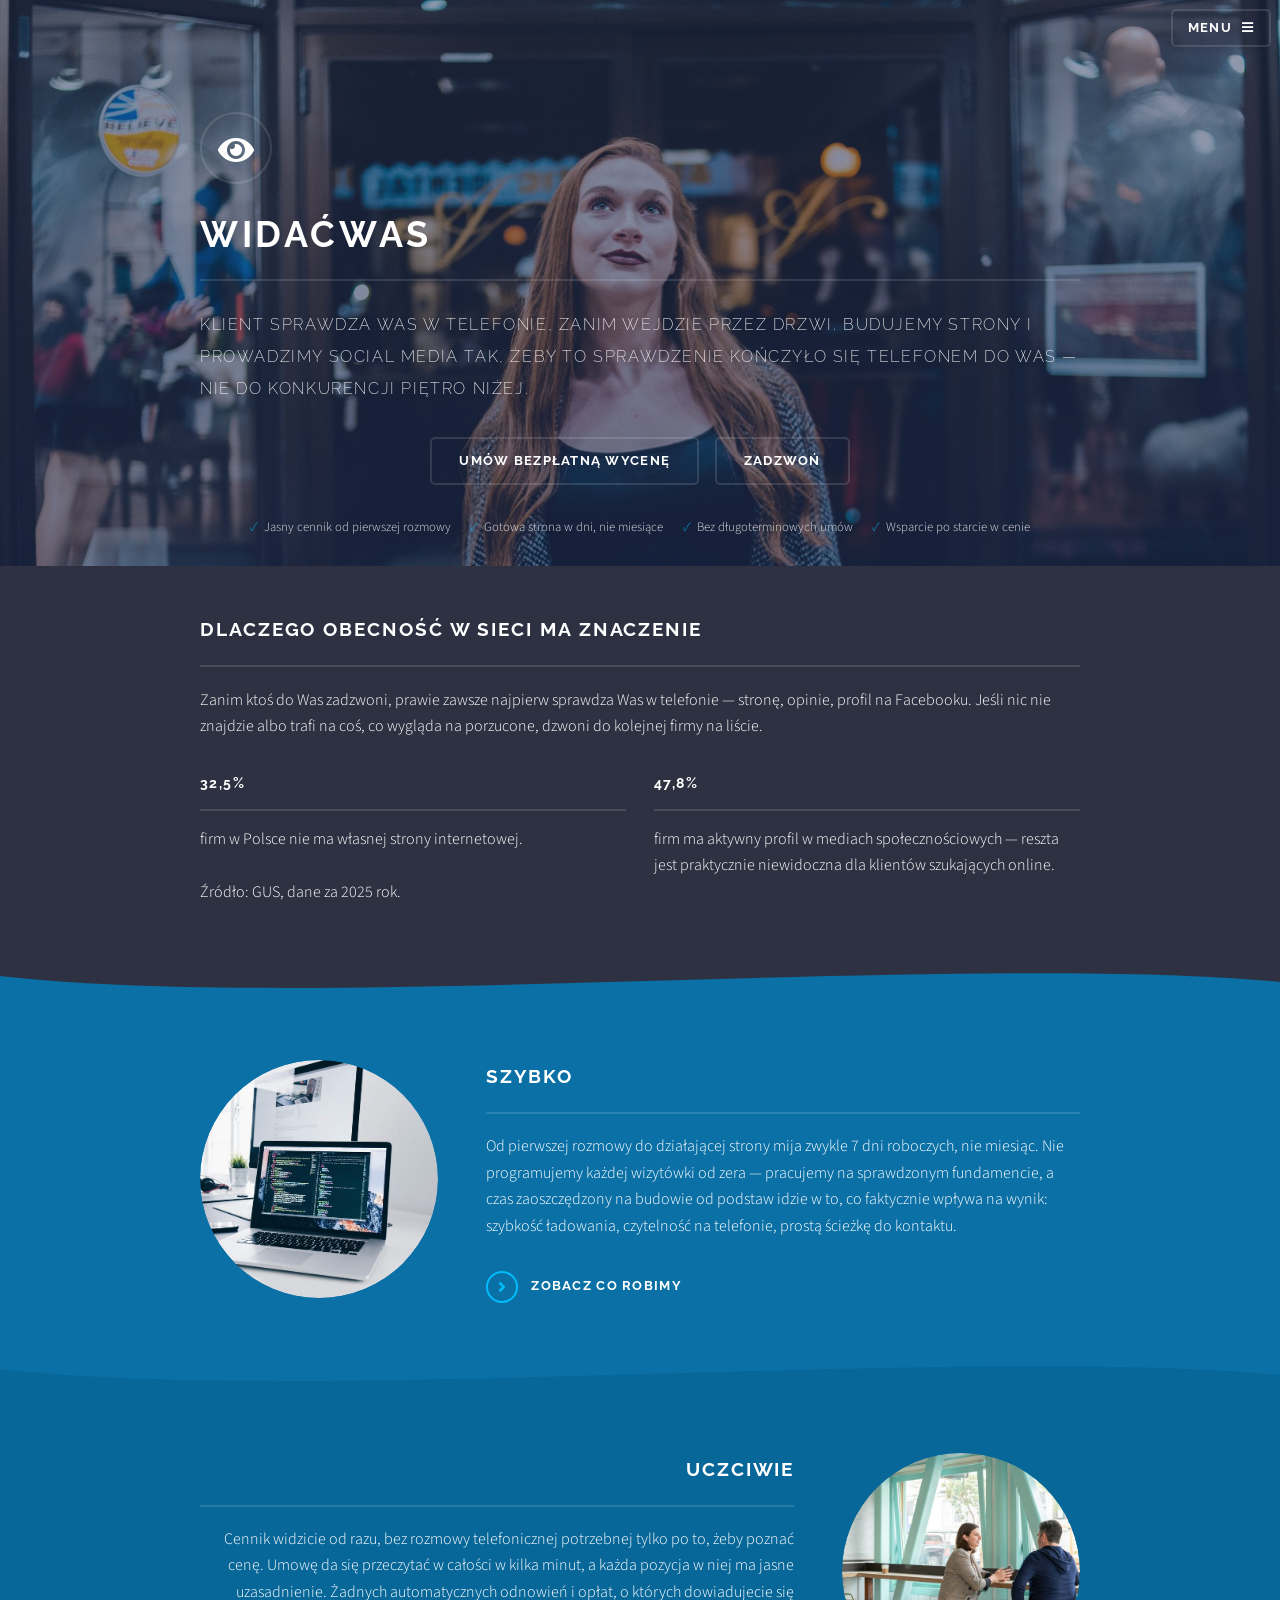
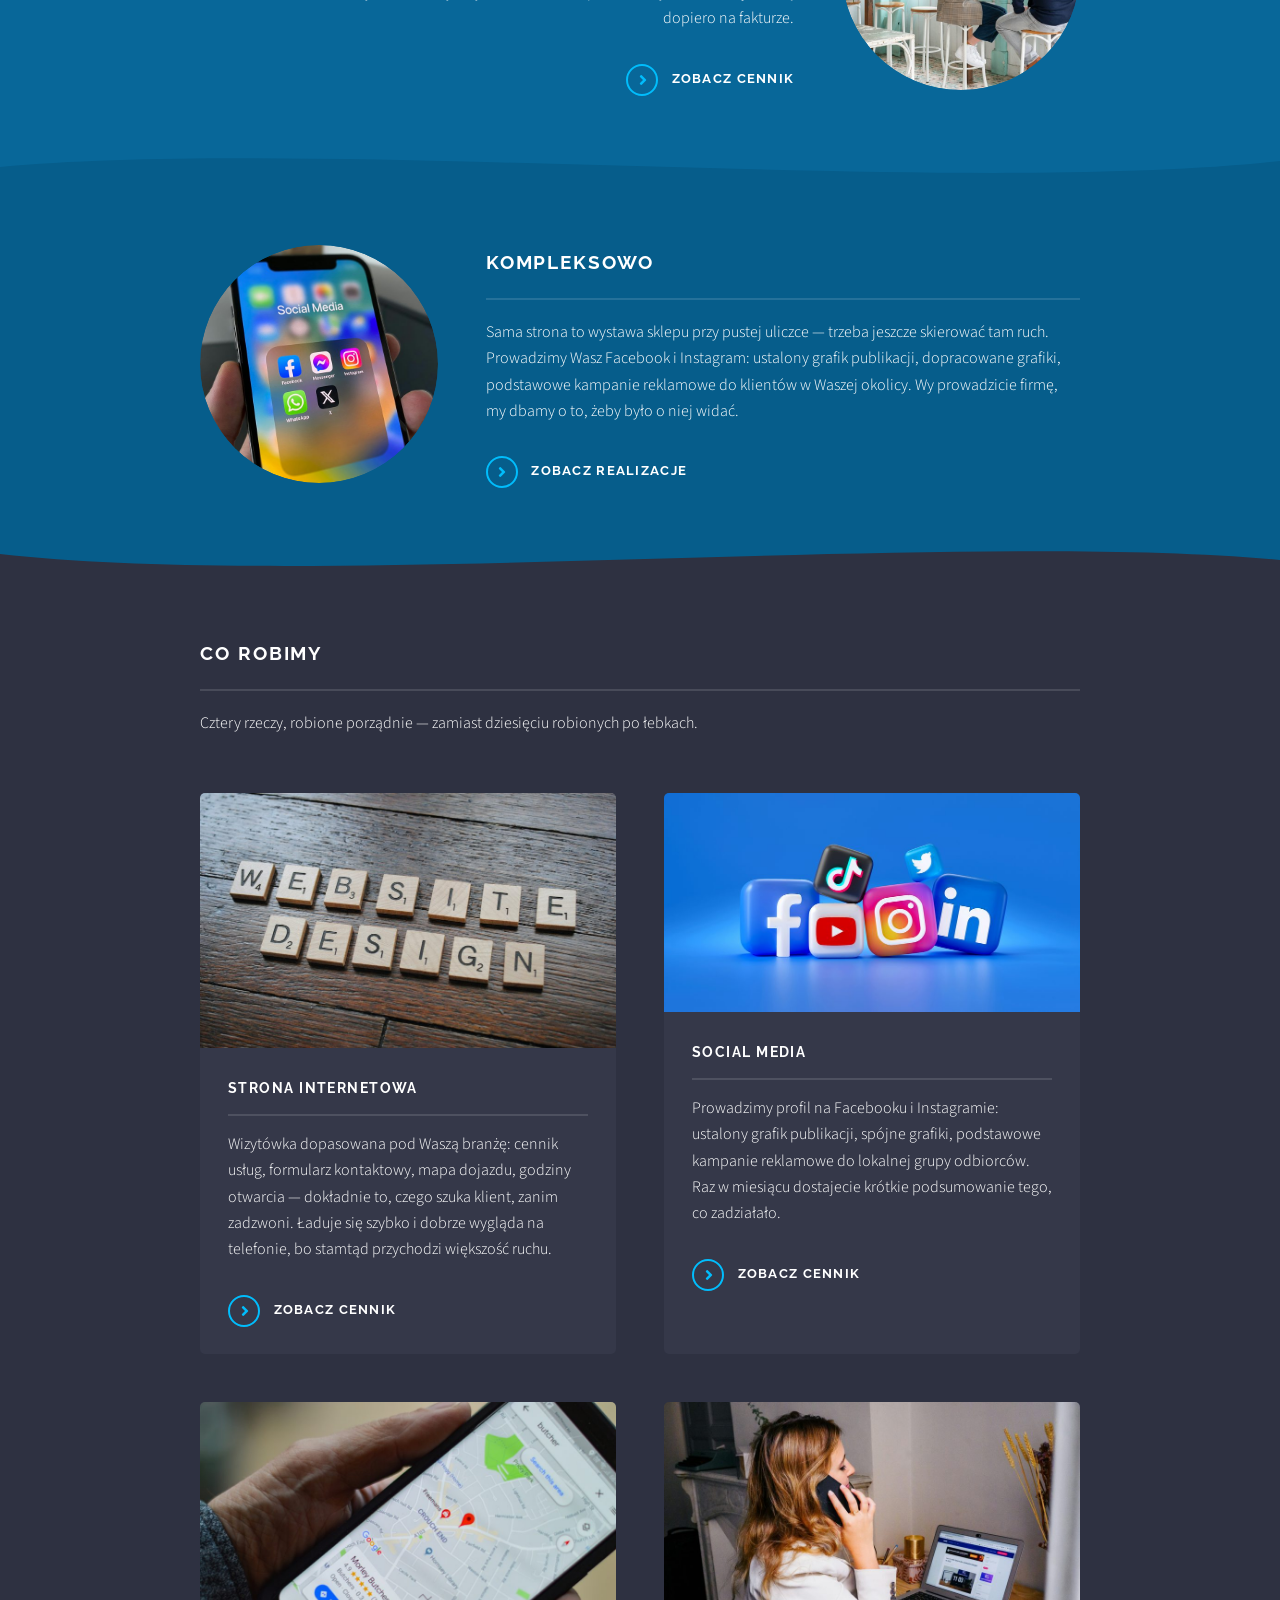
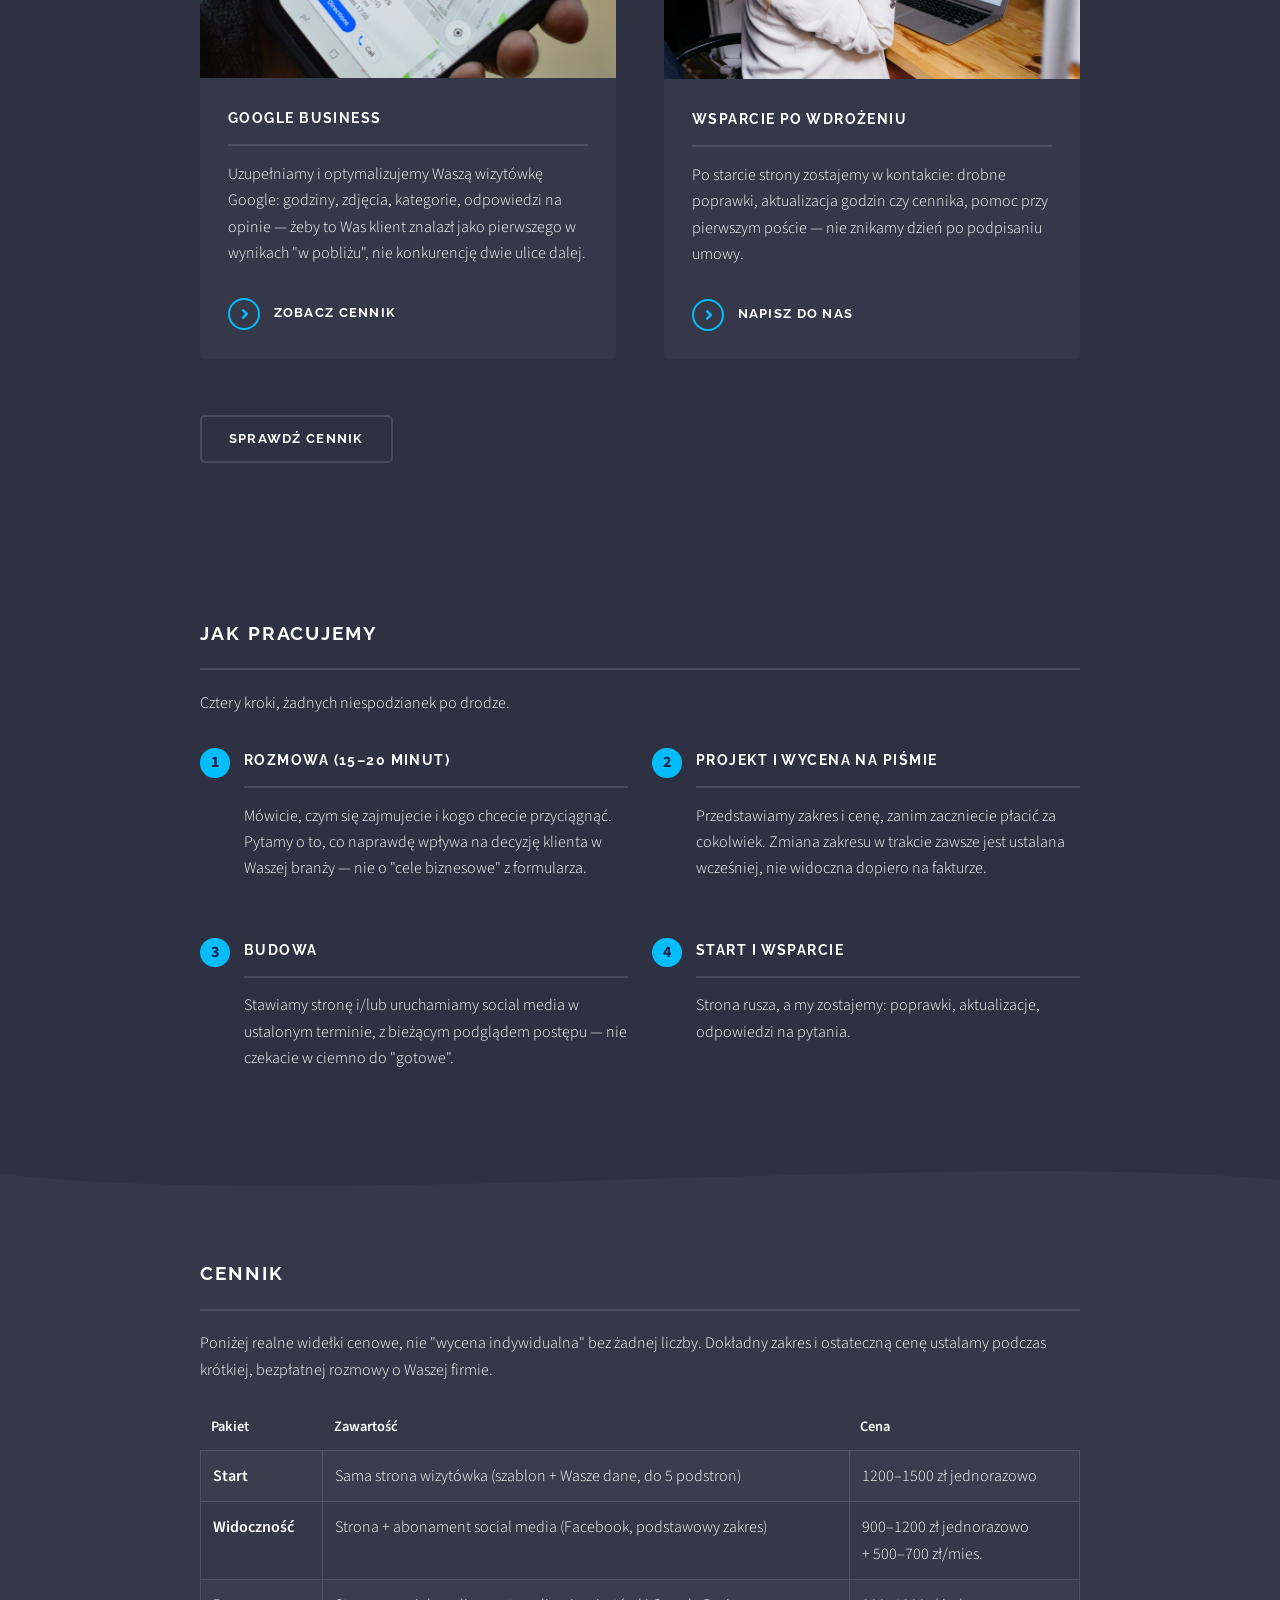
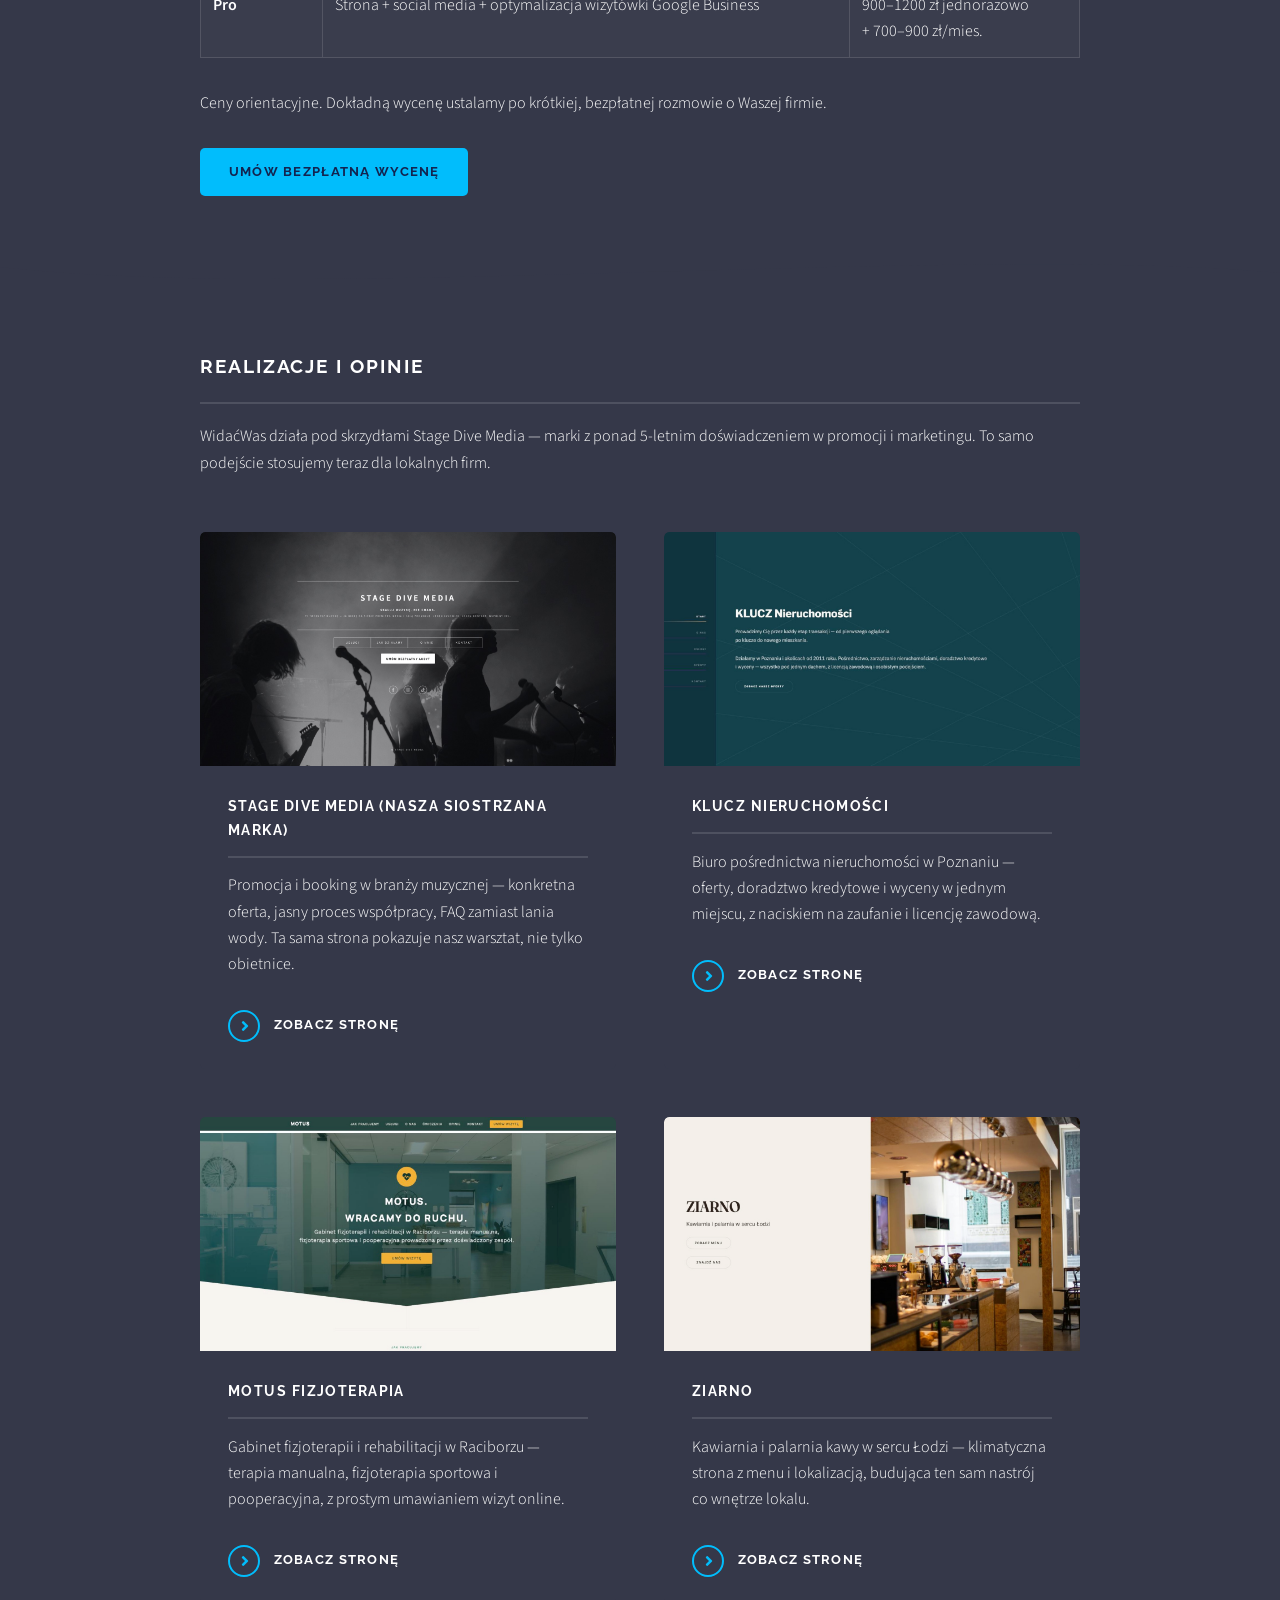
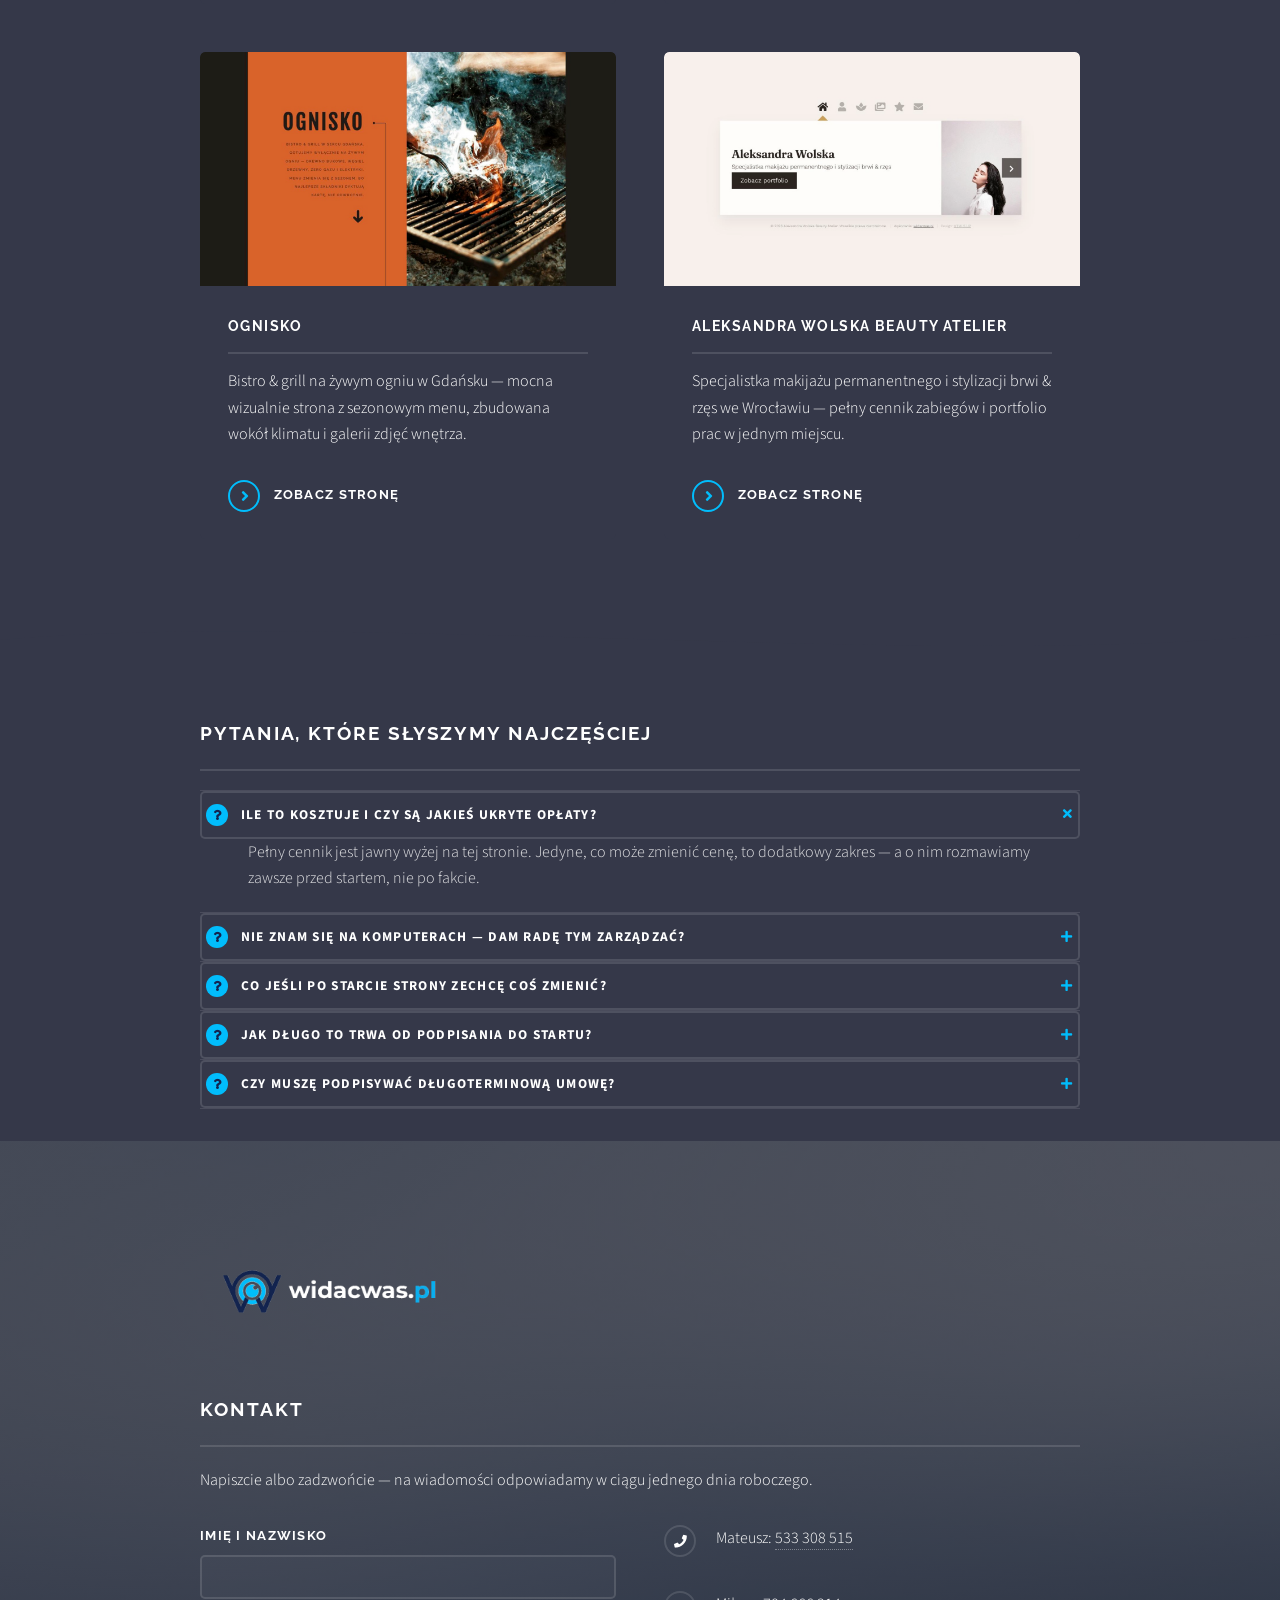
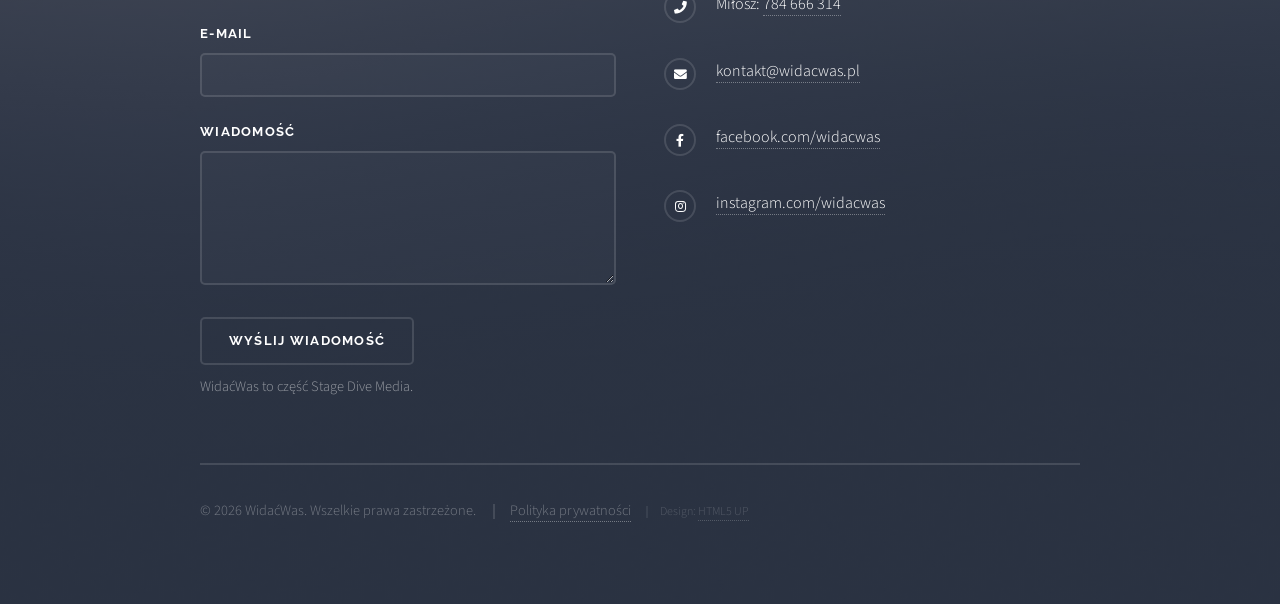
<file: index.html>
<!DOCTYPE HTML>
<!--
	Bazowany na szablonie Solid State by HTML5 UP
	html5up.net | @ajlkn
	Free for personal and commercial use under the CCA 3.0 license (html5up.net/license)
-->
<html lang="pl">
	<head>
		<title>WidaćWas — strony internetowe i social media dla lokalnych firm</title>
		<meta charset="utf-8" />
		<meta name="viewport" content="width=device-width, initial-scale=1" />
		<meta name="description" content="WidaćWas projektuje strony wizytówki i prowadzi social media dla lokalnych firm w Polsce. Jasny cennik od pierwszej rozmowy, gotowa strona w dni, nie miesiące." />

		<link rel="icon" type="image/png" sizes="16x16" href="assets/favicon/favicon-16x16.png" />
		<link rel="icon" type="image/png" sizes="32x32" href="assets/favicon/favicon-32x32.png" />
		<link rel="icon" href="assets/favicon/favicon.ico" />
		<link rel="apple-touch-icon" sizes="180x180" href="assets/favicon/apple-touch-icon.png" />

		<meta property="og:type" content="website" />
		<meta property="og:title" content="WidaćWas — strony internetowe i social media dla lokalnych firm" />
		<meta property="og:description" content="WidaćWas projektuje strony wizytówki i prowadzi social media dla lokalnych firm w Polsce. Jasny cennik od pierwszej rozmowy, gotowa strona w dni, nie miesiące." />
		<meta property="og:image" content="https://widacwas.pl/assets/logo/og-image.png" />
		<meta property="og:url" content="https://widacwas.pl/" />
		<meta name="twitter:card" content="summary" />
		<meta name="twitter:title" content="WidaćWas — strony internetowe i social media dla lokalnych firm" />
		<meta name="twitter:description" content="WidaćWas projektuje strony wizytówki i prowadzi social media dla lokalnych firm w Polsce. Jasny cennik od pierwszej rozmowy, gotowa strona w dni, nie miesiące." />
		<meta name="twitter:image" content="https://widacwas.pl/assets/logo/og-image.png" />

		<link rel="stylesheet" href="assets/css/main.css?v=2" />
		<link rel="stylesheet" href="assets/css/brand.css?v=11" />
		<noscript><link rel="stylesheet" href="assets/css/noscript.css" /></noscript>

		<script type="application/ld+json">
		{
			"@context": "https://schema.org",
			"@type": "LocalBusiness",
			"name": "WidaćWas",
			"description": "Strony internetowe i social media dla lokalnych firm.",
			"url": "https://widacwas.pl/",
			"telephone": "+48533308515",
			"email": "kontakt@widacwas.pl",
			"areaServed": "PL",
			"sameAs": [
				"https://facebook.com/widacwas",
				"https://instagram.com/widacwas"
			]
		}
		</script>
	</head>
	<body class="is-preload">

		<!-- Page Wrapper -->
			<div id="page-wrapper">

				<!-- Header -->
					<header id="header" class="alt">
						<h1>
							<a href="index.html" class="logo-link">
								<img src="assets/logo/logo-full.png?v=2" alt="WidaćWas" class="logo-full" />
								<img src="assets/logo/logo-icon.png" alt="WidaćWas" class="logo-icon" />
							</a>
						</h1>
						<nav>
							<a href="#menu">Menu</a>
						</nav>
					</header>

				<!-- Menu -->
					<nav id="menu">
						<div class="inner">
							<h2>Menu</h2>
							<ul class="links">
								<li><a href="#oferta">Oferta</a></li>
								<li><a href="#cennik">Cennik</a></li>
								<li><a href="#realizacje">Realizacje</a></li>
								<li><a href="#footer">Kontakt</a></li>
							</ul>
							<a href="#" class="close">Close</a>
						</div>
					</nav>

				<!-- Banner -->
					<section id="banner">
						<div class="inner">
							<div class="logo"><span class="icon solid fa-eye"></span></div>
							<h2>WidaćWas</h2>
							<p>Klient sprawdza Was w telefonie, zanim wejdzie przez drzwi. Budujemy strony i prowadzimy social media tak, żeby to sprawdzenie kończyło się telefonem do Was — nie do konkurencji piętro niżej.</p>
							<ul class="actions special">
								<li><a href="#footer" class="button">Umów bezpłatną wycenę</a></li>
								<li><a href="#footer" class="button alt">Zadzwoń</a></li>
							</ul>
							<ul class="trust-bar">
								<li>Jasny cennik od pierwszej rozmowy</li>
								<li>Gotowa strona w dni, nie miesiące</li>
								<li>Bez długoterminowych umów</li>
								<li>Wsparcie po starcie w cenie</li>
							</ul>
						</div>
					</section>

				<!-- Wrapper -->
					<section id="wrapper">

						<!-- Problem -->
							<section id="problem" class="wrapper style1">
								<div class="inner">
									<h2 class="major reveal fixed-caps">DLACZEGO OBECNOŚĆ W SIECI MA ZNACZENIE</h2>
									<p>Zanim ktoś do Was zadzwoni, prawie zawsze najpierw sprawdza Was w telefonie — stronę, opinie, profil na Facebooku. Jeśli nic nie znajdzie albo trafi na coś, co wygląda na porzucone, dzwoni do kolejnej firmy na liście.</p>
									<div class="row gtr-uniform">
										<div class="col-6 col-12-medium reveal">
											<h3 class="major counter" data-target="32.5" data-suffix="%">32,5%</h3>
											<p>firm w Polsce nie ma własnej strony internetowej.</p>
										</div>
										<div class="col-6 col-12-medium reveal">
											<h3 class="major counter" data-target="47.8" data-suffix="%">47,8%</h3>
											<p>firm ma aktywny profil w mediach społecznościowych — reszta jest praktycznie niewidoczna dla klientów szukających online.</p>
										</div>
									</div>
									<p><small>Źródło: GUS, dane za 2025 rok.</small></p>
								</div>
								<div class="section-wave to-spot1" aria-hidden="true">
									<svg viewBox="0 0 1200 80" preserveAspectRatio="none"><path d="M0,32 C300,80 900,0 1200,40 L1200,80 L0,80 Z"></path></svg>
								</div>
							</section>

						<!-- Dlaczego WidaćWas: Szybko -->
							<section id="oferta" class="wrapper spotlight style1">
								<div class="inner">
									<a href="#co-robimy" class="image"><img src="images/blok-1.jpg" alt="Laptop z otwartym projektem strony internetowej" loading="lazy" /></a>
									<div class="content">
										<h2 class="major reveal">Szybko</h2>
										<p>Od pierwszej rozmowy do działającej strony mija zwykle 7 dni roboczych, nie miesiąc. Nie programujemy każdej wizytówki od zera — pracujemy na sprawdzonym fundamencie, a czas zaoszczędzony na budowie od podstaw idzie w to, co faktycznie wpływa na wynik: szybkość ładowania, czytelność na telefonie, prostą ścieżkę do kontaktu.</p>
										<a href="#co-robimy" class="special">Zobacz co robimy</a>
									</div>
								</div>
								<div class="section-wave to-spot2" aria-hidden="true">
									<svg viewBox="0 0 1200 80" preserveAspectRatio="none"><path d="M0,32 C300,80 900,0 1200,40 L1200,80 L0,80 Z"></path></svg>
								</div>
							</section>

						<!-- Dlaczego WidaćWas: Uczciwie -->
							<section class="wrapper alt spotlight style2">
								<div class="inner">
									<a href="#cennik" class="image"><img src="images/blok-2.jpg" alt="Rozmowa o wycenie i warunkach współpracy" loading="lazy" /></a>
									<div class="content">
										<h2 class="major reveal">Uczciwie</h2>
										<p>Cennik widzicie od razu, bez rozmowy telefonicznej potrzebnej tylko po to, żeby poznać cenę. Umowę da się przeczytać w całości w kilka minut, a każda pozycja w niej ma jasne uzasadnienie. Żadnych automatycznych odnowień i opłat, o których dowiadujecie się dopiero na fakturze.</p>
										<a href="#cennik" class="special">Zobacz cennik</a>
									</div>
								</div>
								<div class="section-wave to-spot3" aria-hidden="true">
									<svg viewBox="0 0 1200 80" preserveAspectRatio="none"><path d="M0,32 C300,80 900,0 1200,40 L1200,80 L0,80 Z"></path></svg>
								</div>
							</section>

						<!-- Dlaczego WidaćWas: Kompleksowo -->
							<section class="wrapper spotlight style3">
								<div class="inner">
									<a href="#realizacje" class="image"><img src="images/blok-3.jpg" alt="Telefon z otwartym profilem firmowym w social media" loading="lazy" /></a>
									<div class="content">
										<h2 class="major reveal">Kompleksowo</h2>
										<p>Sama strona to wystawa sklepu przy pustej uliczce — trzeba jeszcze skierować tam ruch. Prowadzimy Wasz Facebook i Instagram: ustalony grafik publikacji, dopracowane grafiki, podstawowe kampanie reklamowe do klientów w Waszej okolicy. Wy prowadzicie firmę, my dbamy o to, żeby było o niej widać.</p>
										<a href="#realizacje" class="special">Zobacz realizacje</a>
									</div>
								</div>
								<div class="section-wave to-dark" aria-hidden="true">
									<svg viewBox="0 0 1200 80" preserveAspectRatio="none"><path d="M0,32 C300,80 900,0 1200,40 L1200,80 L0,80 Z"></path></svg>
								</div>
							</section>

						<!-- Co robimy -->
							<section id="co-robimy" class="wrapper alt style1">
								<div class="inner">
									<h2 class="major reveal">Co robimy</h2>
									<p>Cztery rzeczy, robione porządnie — zamiast dziesięciu robionych po łebkach.</p>
									<section class="features">
										<article class="reveal">
											<a href="#cennik" class="image"><img src="images/karta-1.jpg" alt="Podgląd strony internetowej wizytówki na laptopie" loading="lazy" /></a>
											<h3 class="major">Strona internetowa</h3>
											<p>Wizytówka dopasowana pod Waszą branżę: cennik usług, formularz kontaktowy, mapa dojazdu, godziny otwarcia — dokładnie to, czego szuka klient, zanim zadzwoni. Ładuje się szybko i dobrze wygląda na telefonie, bo stamtąd przychodzi większość ruchu.</p>
											<a href="#cennik" class="special">Zobacz cennik</a>
										</article>
										<article class="reveal">
											<a href="#cennik" class="image"><img src="images/karta-2.jpg" alt="Prowadzenie profilu firmowego na Facebooku i Instagramie" loading="lazy" /></a>
											<h3 class="major">Social media</h3>
											<p>Prowadzimy profil na Facebooku i Instagramie: ustalony grafik publikacji, spójne grafiki, podstawowe kampanie reklamowe do lokalnej grupy odbiorców. Raz w miesiącu dostajecie krótkie podsumowanie tego, co zadziałało.</p>
											<a href="#cennik" class="special">Zobacz cennik</a>
										</article>
										<article class="reveal">
											<a href="#cennik" class="image"><img src="images/karta-3.jpg" alt="Wizytówka firmy w Mapach Google na telefonie" loading="lazy" /></a>
											<h3 class="major">Google Business</h3>
											<p>Uzupełniamy i optymalizujemy Waszą wizytówkę Google: godziny, zdjęcia, kategorie, odpowiedzi na opinie — żeby to Was klient znalazł jako pierwszego w wynikach "w pobliżu", nie konkurencję dwie ulice dalej.</p>
											<a href="#cennik" class="special">Zobacz cennik</a>
										</article>
										<article class="reveal">
											<a href="#footer" class="image"><img src="images/karta-4.jpg" alt="Rozmowa telefoniczna z klientem po starcie strony" loading="lazy" /></a>
											<h3 class="major">Wsparcie po wdrożeniu</h3>
											<p>Po starcie strony zostajemy w kontakcie: drobne poprawki, aktualizacja godzin czy cennika, pomoc przy pierwszym poście — nie znikamy dzień po podpisaniu umowy.</p>
											<a href="#footer" class="special">Napisz do nas</a>
										</article>
									</section>
									<ul class="actions">
										<li><a href="#cennik" class="button">Sprawdź cennik</a></li>
									</ul>
								</div>
								<div class="section-wave to-dark" aria-hidden="true">
									<svg viewBox="0 0 1200 80" preserveAspectRatio="none"><path d="M0,32 C300,80 900,0 1200,40 L1200,80 L0,80 Z"></path></svg>
								</div>
							</section>

						<!-- Jak pracujemy -->
							<section id="jak-pracujemy" class="wrapper style1">
								<div class="inner">
									<h2 class="major reveal">Jak pracujemy</h2>
									<p>Cztery kroki, żadnych niespodzianek po drodze.</p>
									<ol class="process-steps">
										<li class="reveal">
											<h3 class="major">Rozmowa (15–20 minut)</h3>
											<p>Mówicie, czym się zajmujecie i kogo chcecie przyciągnąć. Pytamy o to, co naprawdę wpływa na decyzję klienta w Waszej branży — nie o "cele biznesowe" z formularza.</p>
										</li>
										<li class="reveal">
											<h3 class="major fixed-caps">PROJEKT I WYCENA NA PIŚMIE</h3>
											<p>Przedstawiamy zakres i cenę, zanim zaczniecie płacić za cokolwiek. Zmiana zakresu w trakcie zawsze jest ustalana wcześniej, nie widoczna dopiero na fakturze.</p>
										</li>
										<li class="reveal">
											<h3 class="major">Budowa</h3>
											<p>Stawiamy stronę i/lub uruchamiamy social media w ustalonym terminie, z bieżącym podglądem postępu — nie czekacie w ciemno do "gotowe".</p>
										</li>
										<li class="reveal">
											<h3 class="major">Start i wsparcie</h3>
											<p>Strona rusza, a my zostajemy: poprawki, aktualizacje, odpowiedzi na pytania.</p>
										</li>
									</ol>
								</div>
								<div class="section-wave to-alt" aria-hidden="true">
									<svg viewBox="0 0 1200 80" preserveAspectRatio="none"><path d="M0,32 C300,80 900,0 1200,40 L1200,80 L0,80 Z"></path></svg>
								</div>
							</section>

						<!-- Cennik -->
							<section id="cennik" class="wrapper style2">
								<div class="inner">
									<h2 class="major reveal">Cennik</h2>
									<p>Poniżej realne widełki cenowe, nie "wycena indywidualna" bez żadnej liczby. Dokładny zakres i ostateczną cenę ustalamy podczas krótkiej, bezpłatnej rozmowy o Waszej firmie.</p>
									<div class="table-wrapper">
										<table class="alt">
											<thead>
												<tr>
													<th>Pakiet</th>
													<th>Zawartość</th>
													<th>Cena</th>
												</tr>
											</thead>
											<tbody>
												<tr>
													<td><strong>Start</strong></td>
													<td>Sama strona wizytówka (szablon + Wasze dane, do 5 podstron)</td>
													<td>1200–1500 zł jednorazowo</td>
												</tr>
												<tr>
													<td><strong>Widoczność</strong></td>
													<td>Strona + abonament social media (Facebook, podstawowy zakres)</td>
													<td>900–1200 zł jednorazowo<br />+ 500–700 zł/mies.</td>
												</tr>
												<tr>
													<td><strong>Pro</strong></td>
													<td>Strona + social media + optymalizacja wizytówki Google Business</td>
													<td>900–1200 zł jednorazowo<br />+ 700–900 zł/mies.</td>
												</tr>
											</tbody>
										</table>
									</div>
									<p><small>Ceny orientacyjne. Dokładną wycenę ustalamy po krótkiej, bezpłatnej rozmowie o Waszej firmie.</small></p>
									<ul class="actions">
										<li><a href="#footer" class="button special">Umów bezpłatną wycenę</a></li>
									</ul>
								</div>
								<div class="section-wave to-alt" aria-hidden="true">
									<svg viewBox="0 0 1200 80" preserveAspectRatio="none"><path d="M0,32 C300,80 900,0 1200,40 L1200,80 L0,80 Z"></path></svg>
								</div>
							</section>

						<!-- Realizacje -->
							<section id="realizacje" class="wrapper alt style2">
								<div class="inner">
									<h2 class="major reveal">Realizacje i opinie</h2>
									<p class="reveal">WidaćWas działa pod skrzydłami Stage Dive Media — marki z ponad 5-letnim doświadczeniem w promocji i marketingu. To samo podejście stosujemy teraz dla lokalnych firm.</p>
									<section class="features">
										<article class="reveal">
											<a href="https://stagedive.pl" target="_blank" rel="noopener" class="image"><img src="images/stagedive.jpg" alt="Zrzut ekranu strony głównej Stage Dive Media" loading="lazy" /></a>
											<h3 class="major">Stage Dive Media (nasza siostrzana marka)</h3>
											<p>Promocja i booking w branży muzycznej — konkretna oferta, jasny proces współpracy, FAQ zamiast lania wody. Ta sama strona pokazuje nasz warsztat, nie tylko obietnice.</p>
											<a href="https://stagedive.pl" target="_blank" rel="noopener" class="special">Zobacz stronę</a>
										</article>
										<article class="reveal">
											<a href="https://klucznieruchomosci.netlify.app/" target="_blank" rel="noopener" class="image"><img src="images/klucz-nieruchomosci.jpg" alt="Zrzut ekranu strony głównej KLUCZ Nieruchomości" loading="lazy" /></a>
											<h3 class="major">KLUCZ Nieruchomości</h3>
											<p>Biuro pośrednictwa nieruchomości w Poznaniu — oferty, doradztwo kredytowe i wyceny w jednym miejscu, z naciskiem na zaufanie i licencję zawodową.</p>
											<a href="https://klucznieruchomosci.netlify.app/" target="_blank" rel="noopener" class="special">Zobacz stronę</a>
										</article>
										<article class="reveal">
											<a href="https://motusfizjo.netlify.app/" target="_blank" rel="noopener" class="image"><img src="images/motus-fizjoterapia.jpg" alt="Zrzut ekranu strony głównej MOTUS Fizjoterapia" loading="lazy" /></a>
											<h3 class="major">MOTUS Fizjoterapia</h3>
											<p>Gabinet fizjoterapii i rehabilitacji w Raciborzu — terapia manualna, fizjoterapia sportowa i pooperacyjna, z prostym umawianiem wizyt online.</p>
											<a href="https://motusfizjo.netlify.app/" target="_blank" rel="noopener" class="special">Zobacz stronę</a>
										</article>
										<article class="reveal">
											<a href="https://ziarno.netlify.app/" target="_blank" rel="noopener" class="image"><img src="images/ziarno.jpg" alt="Zrzut ekranu strony głównej kawiarni Ziarno" loading="lazy" /></a>
											<h3 class="major">Ziarno</h3>
											<p>Kawiarnia i palarnia kawy w sercu Łodzi — klimatyczna strona z menu i lokalizacją, budująca ten sam nastrój co wnętrze lokalu.</p>
											<a href="https://ziarno.netlify.app/" target="_blank" rel="noopener" class="special">Zobacz stronę</a>
										</article>
										<article class="reveal">
											<a href="https://restauracjaognisko.netlify.app/" target="_blank" rel="noopener" class="image"><img src="images/ognisko.jpg" alt="Zrzut ekranu strony głównej restauracji Ognisko" loading="lazy" /></a>
											<h3 class="major">Ognisko</h3>
											<p>Bistro & grill na żywym ogniu w Gdańsku — mocna wizualnie strona z sezonowym menu, zbudowana wokół klimatu i galerii zdjęć wnętrza.</p>
											<a href="https://restauracjaognisko.netlify.app/" target="_blank" rel="noopener" class="special">Zobacz stronę</a>
										</article>
										<article class="reveal">
											<a href="https://wolska.netlify.app/" target="_blank" rel="noopener" class="image"><img src="images/wolska.jpg" alt="Zrzut ekranu strony głównej Aleksandra Wolska Beauty Atelier" loading="lazy" /></a>
											<h3 class="major">Aleksandra Wolska Beauty Atelier</h3>
											<p>Specjalistka makijażu permanentnego i stylizacji brwi & rzęs we Wrocławiu — pełny cennik zabiegów i portfolio prac w jednym miejscu.</p>
											<a href="https://wolska.netlify.app/" target="_blank" rel="noopener" class="special">Zobacz stronę</a>
										</article>
									</section>
									<!--
										Faza 3 (plan wizualny sekcja D, pkt 5): slider "przed/po" — kod gotowy w
										assets/css/brand.css (.compare-slider) i assets/js/compare-slider.js.
										Nie wpinać, dopóki nie ma realnych zrzutów "przed" i "po" z konkretnego
										wdrożenia (stagedive.jpg powyżej to osobna, samodzielna karta portfolio,
										nie para przed/po). Gdy się pojawią, wstawić tutaj:

										<div class="compare-slider">
											<img src="images/realizacja-przed.jpg" alt="Przed" class="compare-base" />
											<div class="compare-after">
												<img src="images/realizacja-po.jpg" alt="Po" />
											</div>
											<input type="range" min="0" max="100" value="50" class="compare-range" aria-label="Suwak porównania przed/po" />
										</div>
									-->
								</div>
								<div class="section-wave to-alt" aria-hidden="true">
									<svg viewBox="0 0 1200 80" preserveAspectRatio="none"><path d="M0,32 C300,80 900,0 1200,40 L1200,80 L0,80 Z"></path></svg>
								</div>
							</section>

						<!-- FAQ -->
							<section id="faq" class="wrapper alt style2">
								<div class="inner">
									<h2 class="major reveal fixed-caps">PYTANIA, KTÓRE SŁYSZYMY NAJCZĘŚCIEJ</h2>
									<div class="faq">
										<div class="faq-item reveal is-open">
											<button type="button" class="faq-question" aria-expanded="true">
												<span class="faq-badge icon solid fa-question" aria-hidden="true"></span>
												<span class="faq-question-text">Ile to kosztuje i czy są jakieś ukryte opłaty?</span>
												<span class="faq-toggle icon solid fa-plus" aria-hidden="true"></span>
											</button>
											<div class="faq-answer">
												<p>Pełny cennik jest jawny wyżej na tej stronie. Jedyne, co może zmienić cenę, to dodatkowy zakres — a o nim rozmawiamy zawsze przed startem, nie po fakcie.</p>
											</div>
										</div>
										<div class="faq-item reveal">
											<button type="button" class="faq-question" aria-expanded="false">
												<span class="faq-badge icon solid fa-question" aria-hidden="true"></span>
												<span class="faq-question-text">Nie znam się na komputerach — dam radę tym zarządzać?</span>
												<span class="faq-toggle icon solid fa-plus" aria-hidden="true"></span>
											</button>
											<div class="faq-answer">
												<p>Nie musicie. Stroną i social mediami zajmujemy się my. Wy dostarczacie zdjęcia i informacje o firmie, resztę robimy sami.</p>
											</div>
										</div>
										<div class="faq-item reveal">
											<button type="button" class="faq-question" aria-expanded="false">
												<span class="faq-badge icon solid fa-question" aria-hidden="true"></span>
												<span class="faq-question-text">Co jeśli po starcie strony zechcę coś zmienić?</span>
												<span class="faq-toggle icon solid fa-plus" aria-hidden="true"></span>
											</button>
											<div class="faq-answer">
												<p>Wspieramy klienta po starcie strony przez czas ustalany indywidualnie przy podpisywaniu umowy — dokładny zakres i długość wsparcia omawiamy zanim zaczniecie płacić.</p>
											</div>
										</div>
										<div class="faq-item reveal">
											<button type="button" class="faq-question" aria-expanded="false">
												<span class="faq-badge icon solid fa-question" aria-hidden="true"></span>
												<span class="faq-question-text">Jak długo to trwa od podpisania do startu?</span>
												<span class="faq-toggle icon solid fa-plus" aria-hidden="true"></span>
											</button>
											<div class="faq-answer">
												<p>Zwykle około 7 dni roboczych od podpisania umowy do startu strony — tyle samo, co w sekcji "Szybko" wyżej.</p>
											</div>
										</div>
										<div class="faq-item reveal">
											<button type="button" class="faq-question" aria-expanded="false">
												<span class="faq-badge icon solid fa-question" aria-hidden="true"></span>
												<span class="faq-question-text">Czy muszę podpisywać długoterminową umowę?</span>
												<span class="faq-toggle icon solid fa-plus" aria-hidden="true"></span>
											</button>
											<div class="faq-answer">
												<p>Nie. Umowa jest krótka i czytelna — szczegóły w sekcji "Uczciwie" wyżej.</p>
											</div>
										</div>
									</div>
								</div>
							</section>

					</section>

				<!-- Footer -->
					<section id="footer">
						<div class="inner">
							<img src="assets/logo/logo-full.png?v=2" alt="WidaćWas" class="footer-logo" />
							<h2 class="major">Kontakt</h2>
							<p>Napiszcie albo zadzwońcie — na wiadomości odpowiadamy w ciągu jednego dnia roboczego.</p>
							<form method="post" action="mailto:kontakt@widacwas.pl" enctype="text/plain">
								<div class="fields">
									<div class="field">
										<label for="name">Imię i nazwisko</label>
										<input type="text" name="name" id="name" required />
									</div>
									<div class="field">
										<label for="email">E-mail</label>
										<input type="email" name="email" id="email" required />
									</div>
									<div class="field">
										<label for="message">Wiadomość</label>
										<textarea name="message" id="message" rows="4" required></textarea>
									</div>
								</div>
								<ul class="actions">
									<li><input type="submit" value="Wyślij wiadomość" /></li>
								</ul>
							</form>
							<ul class="contact">
								<li class="icon solid fa-phone">Mateusz: <a href="#" class="obf-tel" data-tel="51580333584+"></a></li>
								<li class="icon solid fa-phone">Miłosz: <a href="#" class="obf-tel" data-tel="41366648784+"></a></li>
								<noscript><li class="icon solid fa-info-circle">Numery telefonu są widoczne po włączeniu JavaScript — możecie też napisać na e-mail.</li></noscript>
								<li class="icon solid fa-envelope"><a href="mailto:kontakt@widacwas.pl">kontakt@widacwas.pl</a></li>
								<li class="icon brands fa-facebook-f"><a href="https://facebook.com/widacwas">facebook.com/widacwas</a></li>
								<li class="icon brands fa-instagram"><a href="https://instagram.com/widacwas">instagram.com/widacwas</a></li>
							</ul>
							<p class="parent-brand-note">WidaćWas to część Stage Dive Media.</p>
							<ul class="copyright">
								<li>&copy; 2026 WidaćWas. Wszelkie prawa zastrzeżone.</li>
								<li><a href="privacy.html">Polityka prywatności</a></li>
								<li>Design: <a href="http://html5up.net">HTML5 UP</a></li>
							</ul>
						</div>
					</section>

			</div>

		<!-- Scripts -->
			<script src="assets/js/jquery.min.js"></script>
			<script src="assets/js/jquery.scrollex.min.js"></script>
			<script src="assets/js/browser.min.js"></script>
			<script src="assets/js/breakpoints.min.js"></script>
			<script src="assets/js/util.js"></script>
			<script src="assets/js/main.js"></script>
			<script src="assets/js/reveal.js?v=2"></script>
			<script src="assets/js/counter.js?v=2"></script>
			<script src="assets/js/compare-slider.js"></script>
			<script src="assets/js/obfuscate-tel.js"></script>
			<script src="assets/js/faq-accordion.js"></script>

	</body>
</html>
</file>
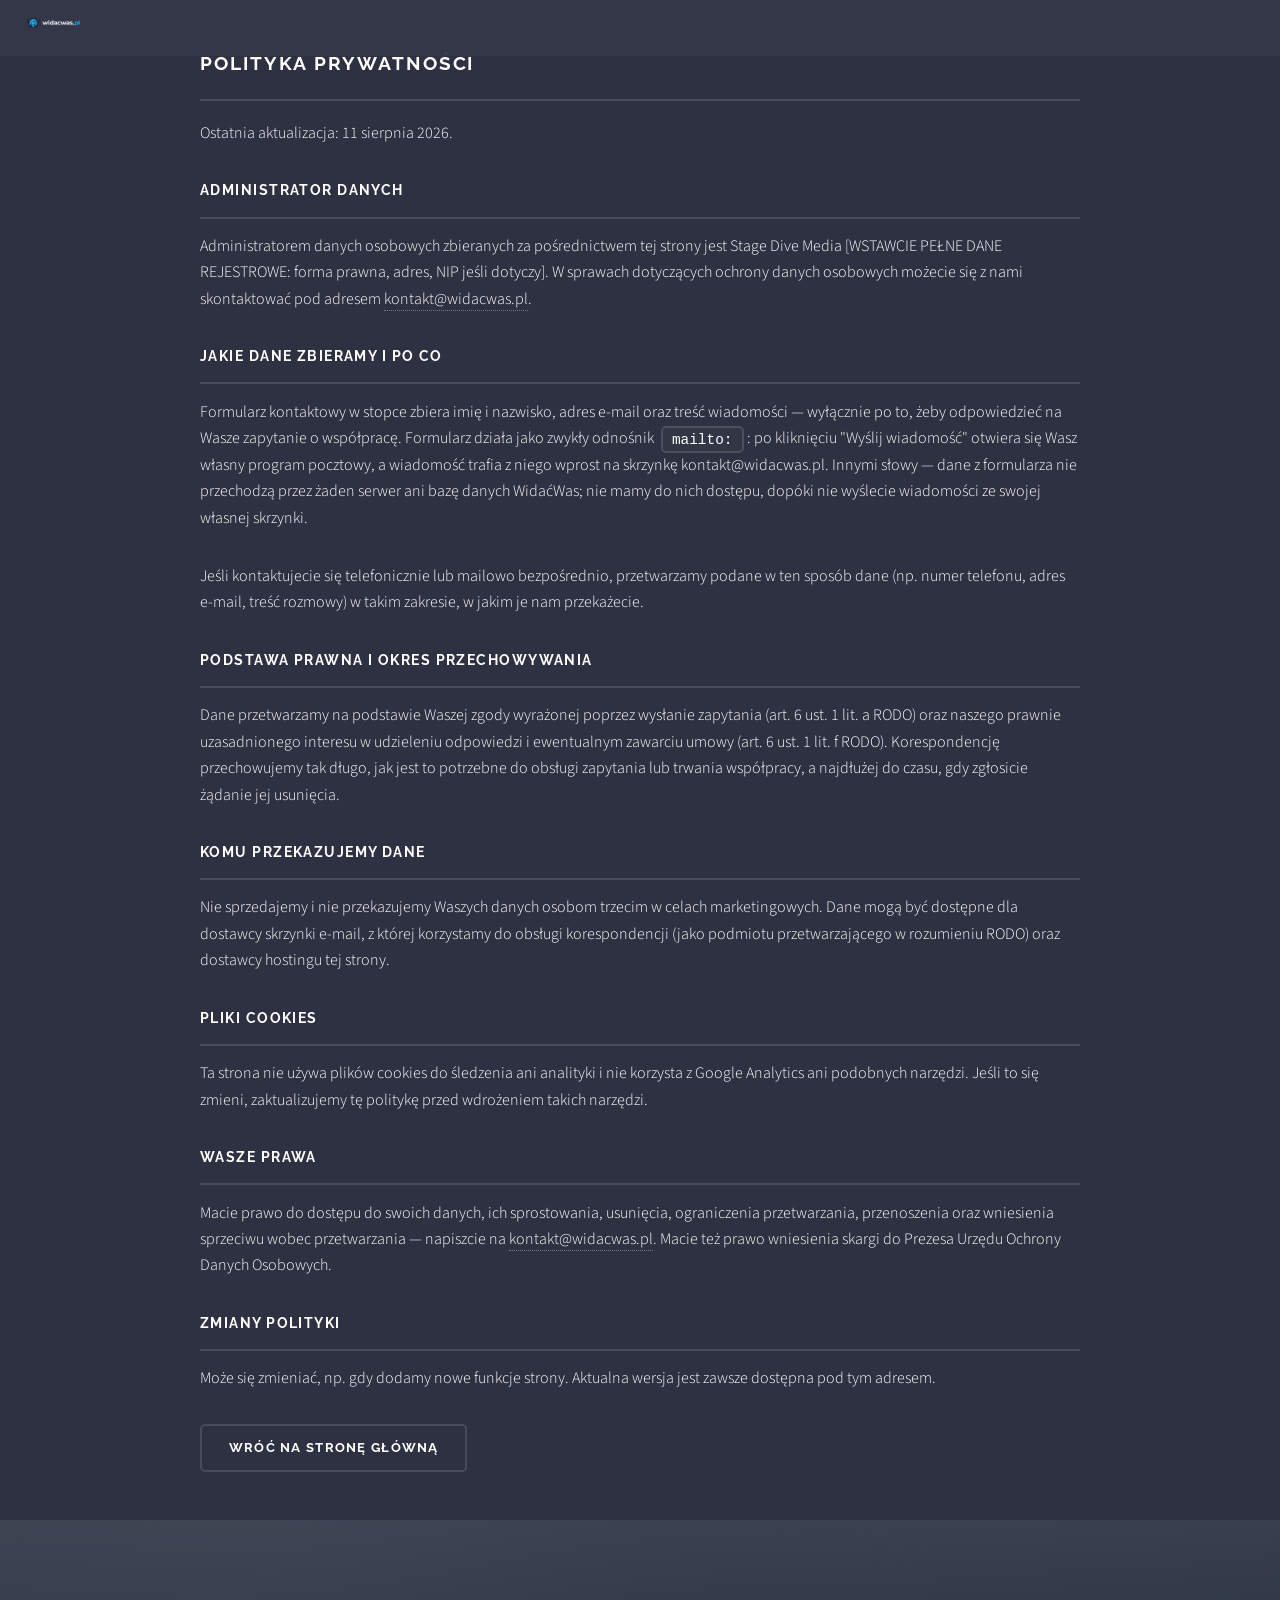
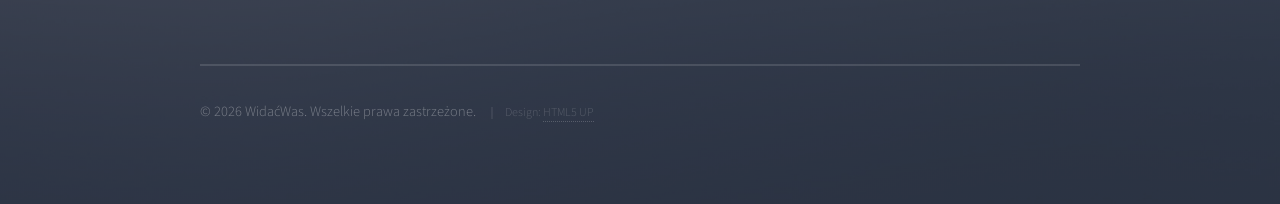
<file: privacy.html>
<!DOCTYPE HTML>
<html lang="pl">
	<head>
		<title>Polityka prywatności — WidaćWas</title>
		<meta charset="utf-8" />
		<meta name="viewport" content="width=device-width, initial-scale=1" />
		<meta name="robots" content="noindex" />

		<link rel="icon" type="image/png" sizes="16x16" href="assets/favicon/favicon-16x16.png" />
		<link rel="icon" type="image/png" sizes="32x32" href="assets/favicon/favicon-32x32.png" />
		<link rel="icon" href="assets/favicon/favicon.ico" />
		<link rel="apple-touch-icon" sizes="180x180" href="assets/favicon/apple-touch-icon.png" />

		<link rel="stylesheet" href="assets/css/main.css?v=2" />
		<link rel="stylesheet" href="assets/css/brand.css?v=11" />
		<noscript><link rel="stylesheet" href="assets/css/noscript.css" /></noscript>
	</head>
	<body class="is-preload">
		<div id="page-wrapper">
			<header id="header">
				<h1>
					<a href="index.html" class="logo-link">
						<img src="assets/logo/logo-full.png?v=2" alt="WidaćWas" class="logo-full" />
						<img src="assets/logo/logo-icon.png" alt="WidaćWas" class="logo-icon" />
					</a>
				</h1>
			</header>
			<section id="wrapper">
				<section class="wrapper style1">
					<div class="inner">
						<h2 class="major fixed-caps">POLITYKA PRYWATNOŚCI</h2>
						<p>Ostatnia aktualizacja: 11 sierpnia 2026.</p>

						<h3 class="major">Administrator danych</h3>
						<p>Administratorem danych osobowych zbieranych za pośrednictwem tej strony jest Stage Dive Media [WSTAWCIE PEŁNE DANE REJESTROWE: forma prawna, adres, NIP jeśli dotyczy]. W sprawach dotyczących ochrony danych osobowych możecie się z nami skontaktować pod adresem <a href="mailto:kontakt@widacwas.pl">kontakt@widacwas.pl</a>.</p>

						<h3 class="major">Jakie dane zbieramy i po co</h3>
						<p>Formularz kontaktowy w stopce zbiera imię i nazwisko, adres e-mail oraz treść wiadomości — wyłącznie po to, żeby odpowiedzieć na Wasze zapytanie o współpracę. Formularz działa jako zwykły odnośnik <code>mailto:</code>: po kliknięciu "Wyślij wiadomość" otwiera się Wasz własny program pocztowy, a wiadomość trafia z niego wprost na skrzynkę kontakt@widacwas.pl. Innymi słowy — dane z formularza nie przechodzą przez żaden serwer ani bazę danych WidaćWas; nie mamy do nich dostępu, dopóki nie wyślecie wiadomości ze swojej własnej skrzynki.</p>
						<p>Jeśli kontaktujecie się telefonicznie lub mailowo bezpośrednio, przetwarzamy podane w ten sposób dane (np. numer telefonu, adres e-mail, treść rozmowy) w takim zakresie, w jakim je nam przekażecie.</p>

						<h3 class="major">Podstawa prawna i okres przechowywania</h3>
						<p>Dane przetwarzamy na podstawie Waszej zgody wyrażonej poprzez wysłanie zapytania (art. 6 ust. 1 lit. a RODO) oraz naszego prawnie uzasadnionego interesu w udzieleniu odpowiedzi i ewentualnym zawarciu umowy (art. 6 ust. 1 lit. f RODO). Korespondencję przechowujemy tak długo, jak jest to potrzebne do obsługi zapytania lub trwania współpracy, a najdłużej do czasu, gdy zgłosicie żądanie jej usunięcia.</p>

						<h3 class="major">Komu przekazujemy dane</h3>
						<p>Nie sprzedajemy i nie przekazujemy Waszych danych osobom trzecim w celach marketingowych. Dane mogą być dostępne dla dostawcy skrzynki e-mail, z której korzystamy do obsługi korespondencji (jako podmiotu przetwarzającego w rozumieniu RODO) oraz dostawcy hostingu tej strony.</p>

						<h3 class="major">Pliki cookies</h3>
						<p>Ta strona nie używa plików cookies do śledzenia ani analityki i nie korzysta z Google Analytics ani podobnych narzędzi. Jeśli to się zmieni, zaktualizujemy tę politykę przed wdrożeniem takich narzędzi.</p>

						<h3 class="major">Wasze prawa</h3>
						<p>Macie prawo do dostępu do swoich danych, ich sprostowania, usunięcia, ograniczenia przetwarzania, przenoszenia oraz wniesienia sprzeciwu wobec przetwarzania — napiszcie na <a href="mailto:kontakt@widacwas.pl">kontakt@widacwas.pl</a>. Macie też prawo wniesienia skargi do Prezesa Urzędu Ochrony Danych Osobowych.</p>

						<h3 class="major">Zmiany polityki</h3>
						<p>Może się zmieniać, np. gdy dodamy nowe funkcje strony. Aktualna wersja jest zawsze dostępna pod tym adresem.</p>

						<ul class="actions">
							<li><a href="index.html" class="button">Wróć na stronę główną</a></li>
						</ul>
					</div>
				</section>
			</section>
			<section id="footer">
				<div class="inner">
					<ul class="copyright">
						<li>&copy; 2026 WidaćWas. Wszelkie prawa zastrzeżone.</li>
						<li>Design: <a href="http://html5up.net">HTML5 UP</a></li>
					</ul>
				</div>
			</section>
		</div>
	</body>
</html>
</file>
<file: assets/css/brand.css>
/* WidaćWas brand overrides — logo placement + brand colors (navy / cyan from logo) */

/* Font Raleway Bold (webfont) gubi akcent na literze "ś" przy renderowaniu
   przez CSS text-transform: uppercase (potwierdzone — "Ć" w tym samym
   foncie renderuje się poprawnie, więc problem jest specyficzny dla "ś").
   Nagłówki zawierające "ś" mają tekst wpisany od razu wielkimi literami
   w HTML i tę klasę, żeby ominąć wadliwą transformację. */
.fixed-caps {
	text-transform: none;
}

/* Plan wizualny — sekcja D, punkt 1: własne, spokojniejsze fale zamiast
   skośnych przejść z szablonu Solid State. Wyłączamy triangle-SVG
   pseudo-elementy szablonu (main.css) i dosuwamy sekcje do siebie —
   nasze <div class="section-wave"> w index.html przejmują przejście. */
.wrapper:before, .wrapper:after,
.wrapper.style2:before, .wrapper.style2:after,
.wrapper.style3:before, .wrapper.style3:after,
.wrapper.style4:before, .wrapper.style4:after,
.wrapper.style5:before, .wrapper.style5:after,
.wrapper.style6:before, .wrapper.style6:after,
.wrapper.spotlight:before, .wrapper.spotlight:after,
.wrapper.spotlight.style2:before, .wrapper.spotlight.style2:after,
.wrapper.spotlight.style3:before, .wrapper.spotlight.style3:after,
.wrapper.spotlight.style4:before, .wrapper.spotlight.style4:after,
.wrapper.spotlight.style5:before, .wrapper.spotlight.style5:after,
.wrapper.spotlight.style6:before, .wrapper.spotlight.style6:after {
	display: none;
}
.wrapper {
	margin: 0;
}

.section-wave {
	position: relative;
	width: 100%;
	height: 60px;
	margin-top: -1px;
	line-height: 0;
}
.section-wave svg {
	width: 100%;
	height: 100%;
	display: block;
}
.section-wave path {
	fill: currentColor;
}
/* kolor fali = kolor tła sekcji POD spodem (płynne przejście, nie osobny pasek) */
.section-wave.to-spot1 { color: #0a70a6; }  /* tło #oferta (Szybko) */
.section-wave.to-spot2 { color: #086799; }  /* tło Uczciwie */
.section-wave.to-spot3 { color: #065d8b; }  /* tło Kompleksowo */
.section-wave.to-dark  { color: #2e3141; }  /* tło Co robimy / Jak pracujemy / body */
.section-wave.to-alt   { color: #353849; }  /* tło Cennik / Realizacje / FAQ */

/* subtelna wariacja — sekcje .alt odbijają falę w poziomie */
.wrapper.alt .section-wave svg {
	transform: scaleX(-1);
}

@media screen and (max-width: 480px) {
	.section-wave {
		height: 36px;
	}
}

/* Przeprojektowanie panelu #menu: pełnoekranowe, ciemne overlay w
   stylu marki, zamiast małego, płaskiego niebieskiego pudełka z
   szablonu. Zamykanie klikiem w tło i klawiszem Escape działa już w
   assets/js/main.js (kliknięcie na #menu poza .inner woła _hide(),
   keydown 27 też) — tu zmienia się wyłącznie wygląd. */
#menu {
	background: rgba(19, 36, 80, 0.94);
}
#menu .inner {
	background: none;
	border-radius: 0;
	width: auto;
	max-width: 26em;
	padding: 0 1.5em;
	-moz-transform: translateY(2em);
	-webkit-transform: translateY(2em);
	-ms-transform: translateY(2em);
	transform: translateY(2em);
	-moz-transition: opacity .4s ease, -moz-transform .4s ease;
	-webkit-transition: opacity .4s ease, -webkit-transform .4s ease;
	-ms-transition: opacity .4s ease, -ms-transform .4s ease;
	transition: opacity .4s ease, transform .4s ease;
}
#menu h2 {
	font-size: 1.6em;
	border-bottom: none;
	padding-bottom: 0;
	margin-bottom: 2em;
	opacity: .5;
}
#menu .links {
	margin-bottom: 0;
}
#menu .links li {
	margin: 0 0 1.35em 0;
}
#menu .links li a {
	background: none;
	font-size: 1.5em;
	letter-spacing: 0.12em;
	padding: 0.2em 0;
	transition: color .2s ease;
}
#menu .links li a:hover {
	background: none;
	color: var(--brand-cyan);
}
#menu .close {
	transition: transform .2s ease;
}
#menu .close:hover {
	transform: rotate(90deg);
}

/* Hero background photo with dark overlay for text legibility */
#banner {
	background-image: linear-gradient(rgba(19, 36, 80, 0.45), rgba(19, 36, 80, 0.6)), url('../../images/hero.jpg');
	background-size: cover;
	background-position: center 30%;
	background-repeat: no-repeat;
}

:root {
	--brand-navy: #132450;
	--brand-cyan: #01bdfc;
}

/* Header logo */
#header h1 {
	line-height: 3.5em;
}
#header .logo-link {
	display: inline-block;
	vertical-align: middle;
}
#header .logo-full {
	display: inline-block;
	height: 2.8em;
	width: auto;
	vertical-align: middle;
}
#header .logo-icon {
	display: none;
	height: 2.3em;
	width: auto;
	vertical-align: middle;
}

@media screen and (max-width: 736px) {
	#header h1 {
		line-height: 2.75em;
	}
	#header .logo-full {
		display: none;
	}
	#header .logo-icon {
		display: inline-block;
	}
}

/* Footer logo */
#footer .footer-logo {
	display: block;
	width: 260px;
	height: auto;
	margin: 0 0 2em 0;
}

/* Atrybucja szablonu (Solid State by HTML5 UP, licencja CCA 3.0 wymaga
   linku) — maksymalnie przygaszona, żeby nie rzucała się w oczy, ale
   zgodnie z licencją zostaje. */
#footer .copyright li:last-child {
	font-size: 0.75em;
	opacity: 0.55;
}

/* Nota o marce-matce, tuż pod danymi kontaktowymi */
#footer .parent-brand-note {
	margin: 0.75em 0 0 0;
	font-size: 0.9em;
	color: rgba(255, 255, 255, 0.5);
}

/* Brand color accents */
.button.special {
	background-color: var(--brand-cyan);
	box-shadow: none;
	color: var(--brand-navy) !important;
}
.button.special:hover {
	background-color: #34cbff;
}
.button.special:active {
	background-color: #00a8e0;
}

a.special:not(.button):before {
	border-color: var(--brand-cyan);
	color: var(--brand-cyan);
}
a.special:not(.button):hover:before {
	background-color: rgba(1, 189, 252, 0.15);
}
a.special:not(.button):active:before {
	background-color: rgba(1, 189, 252, 0.3);
}

a:hover:not(.button) {
	color: var(--brand-cyan) !important;
}

/* Keep spotlight circle images perfectly round at any screen width.
   Note: the classic padding-top:100% trick does NOT work here because
   .image is a flex item — percentage padding on a flex item resolves
   against the flex container's width, not the item's own width, which
   produced a huge oval instead of a circle. aspect-ratio resolves
   against the element's own width and is what actually works. */
.spotlight .image {
	aspect-ratio: 1 / 1;
	height: auto;
	overflow: hidden;
}
.spotlight .image img {
	width: 100%;
	height: 100%;
	object-fit: cover;
	border-radius: 50%;
}

/* Hero trust bar */
#banner .trust-bar {
	display: flex;
	flex-wrap: wrap;
	justify-content: center;
	gap: 0.5em 1.5em;
	margin: 1.5em 0 0 0;
	padding: 0;
	list-style: none;
	font-size: 0.8em;
	opacity: 0.85;
}
#banner .trust-bar li {
	position: relative;
	padding-left: 1.1em;
}
#banner .trust-bar li:before {
	content: '✓';
	position: absolute;
	left: 0;
	color: var(--brand-cyan);
}

/* Jak pracujemy — numbered steps */
.process-steps {
	list-style: none;
	counter-reset: step;
	margin: 0 0 2em 0;
	padding: 0;
	display: flex;
	flex-wrap: wrap;
	gap: 1.5em;
}
.process-steps li {
	counter-increment: step;
	flex: 1 1 calc(50% - 1.5em);
	min-width: 240px;
	position: relative;
	padding-left: 2.75em;
}
.process-steps li:before {
	content: counter(step);
	position: absolute;
	left: 0;
	top: 0;
	width: 1.85em;
	height: 1.85em;
	line-height: 1.85em;
	text-align: center;
	border-radius: 50%;
	background-color: var(--brand-cyan);
	color: var(--brand-navy);
	font-weight: 700;
}
@media screen and (max-width: 736px) {
	.process-steps li {
		flex: 1 1 100%;
	}
}

/* FAQ — akordeon z plakietkami, w stylu numerowanych kroków "Jak pracujemy" */
.faq {
	margin: 0 0 1em 0;
}
.faq-item {
	border-bottom: solid 1px rgba(255, 255, 255, 0.1);
}
.faq-item:first-child {
	border-top: solid 1px rgba(255, 255, 255, 0.1);
}
.faq-question {
	display: flex;
	align-items: center;
	gap: 1em;
	width: 100%;
	background: none;
	border: 0;
	color: inherit;
	font-family: inherit;
	text-align: left;
	cursor: pointer;
	padding: 1.25em 0.5em;
	transition: background-color .2s ease;
}
.faq-question:hover,
.faq-question:focus-visible {
	background-color: rgba(255, 255, 255, 0.03);
}
.faq-badge {
	flex-shrink: 0;
	width: 2em;
	height: 2em;
	line-height: 2em;
	text-align: center;
	border-radius: 50%;
	background-color: var(--brand-cyan);
	color: var(--brand-navy);
	font-size: 0.85em;
}
.faq-question-text {
	flex: 1;
	font-weight: 700;
	font-size: 1.05em;
}
.faq-toggle {
	flex-shrink: 0;
	color: var(--brand-cyan);
	transition: transform .25s ease;
}
.faq-item.is-open .faq-toggle {
	transform: rotate(45deg);
}
.faq-answer {
	overflow: hidden;
	max-height: none;
	transition: max-height .3s ease;
}
.faq-answer p {
	margin: 0 0 1.25em 0;
	padding: 0 0.5em 0 3em;
	opacity: 0.85;
}
@media (prefers-reduced-motion: reduce) {
	.faq-toggle, .faq-answer {
		transition: none;
	}
}

/* Plan wizualny — sekcja D, punkt 2: scroll reveal (fade + wjazd przy przewijaniu). */
.reveal {
	opacity: 0;
	transform: translateY(24px);
	transition: opacity .6s ease, transform .6s ease;
}
.reveal.is-visible {
	opacity: 1;
	transform: translateY(0);
}
/* stopniowanie dla elementów w siatce (karty, kroki, pytania FAQ) */
.reveal:nth-child(2) { transition-delay: .08s; }
.reveal:nth-child(3) { transition-delay: .16s; }
.reveal:nth-child(4) { transition-delay: .24s; }

@media (prefers-reduced-motion: reduce) {
	.reveal {
		transition: none !important;
		opacity: 1 !important;
		transform: none !important;
	}
}

/* Plan wizualny — sekcja D, punkt 4: mikrointerakcje na kartach i przyciskach. */
.features article {
	transition: transform .25s ease, box-shadow .25s ease;
}
.features article:hover,
.features article:focus-within {
	transform: translateY(-6px);
	box-shadow: 0 12px 24px rgba(0, 0, 0, .25);
}

.button {
	transition: transform .2s ease, box-shadow .2s ease, background-color .2s ease;
}
.button:hover,
.button:focus-visible {
	transform: translateY(-2px);
	box-shadow: 0 6px 14px rgba(0, 0, 0, .2);
}

@media (prefers-reduced-motion: reduce) {
	.features article, .button {
		transition: none;
	}
	.features article:hover, .button:hover {
		transform: none;
	}
}

/* Karta "Stage Dive Media" w #realizacje — stały kadr, żeby zrzut
   ekranu (2558x1352) nie rozciągał się nienaturalnie w kontenerze karty. */
#realizacje .features article .image {
	aspect-ratio: 16 / 9;
	height: auto;
	overflow: hidden;
}
#realizacje .features article .image img {
	width: 100%;
	height: 100%;
	object-fit: cover;
}

/* Plan wizualny — sekcja D, punkt 5 (Faza 3): slider "przed/po".
   Kod gotowy, ale nieaktywny — bez elementów .compare-slider w HTML
   nic się nie renderuje. Wpiąć w sekcji #realizacje, gdy pojawią się
   prawdziwe zrzuty "przed"/"po" z pierwszego wdrożenia. */
.compare-slider {
	position: relative;
	max-width: 100%;
	overflow: hidden;
	border-radius: 5px;
}
.compare-slider img {
	display: block;
	width: 100%;
}
.compare-after {
	position: absolute;
	top: 0;
	left: 0;
	width: 50%;
	height: 100%;
	overflow: hidden;
}
.compare-after img {
	width: var(--compare-width, 100%);
	max-width: none;
}
.compare-range {
	position: absolute;
	bottom: 12px;
	left: 5%;
	width: 90%;
}
</file>
<file: assets/css/noscript.css>
/*
	Solid State by HTML5 UP
	html5up.net | @ajlkn
	Free for personal and commercial use under the CCA 3.0 license (html5up.net/license)
*/

/* Banner */

	body.is-preload #banner .logo {
		-moz-transform: none;
		-webkit-transform: none;
		-ms-transform: none;
		transform: none;
		opacity: 1;
	}

	body.is-preload #banner h2 {
		opacity: 1;
		-moz-transform: none;
		-webkit-transform: none;
		-ms-transform: none;
		transform: none;
		-moz-filter: none;
		-webkit-filter: none;
		-ms-filter: none;
		filter: none;
	}

	body.is-preload #banner p {
		opacity: 01;
		-moz-transform: none;
		-webkit-transform: none;
		-ms-transform: none;
		transform: none;
		-moz-filter: none;
		-webkit-filter: none;
		-ms-filter: none;
		filter: none;
	}

/* WidaćWas — bez JS nie odpali IntersectionObserver, więc .reveal i .counter
   muszą być widoczne od razu (plan wizualny sekcja D, punkty 2 i 3). */

	.reveal {
		opacity: 1;
		transform: none;
	}
</file>
<file: assets/css/main.css>
@import 'fontawesome-all.min.css';
@import url("https://fonts.googleapis.com/css?family=Raleway:200,700|Source+Sans+Pro:300,600,300italic,600italic");
/*
	Solid State by HTML5 UP
	html5up.net | @ajlkn
	Free for personal and commercial use under the CCA 3.0 license (html5up.net/license)
*/
html, body, div, span, applet, object,
iframe, h1, h2, h3, h4, h5, h6, p, blockquote,
pre, a, abbr, acronym, address, big, cite,
code, del, dfn, em, img, ins, kbd, q, s, samp,
small, strike, strong, sub, sup, tt, var, b,
u, i, center, dl, dt, dd, ol, ul, li, fieldset,
form, label, legend, table, caption, tbody,
tfoot, thead, tr, th, td, article, aside,
canvas, details, embed, figure, figcaption,
footer, header, hgroup, menu, nav, output, ruby,
section, summary, time, mark, audio, video {
  margin: 0;
  padding: 0;
  border: 0;
  font-size: 100%;
  font: inherit;
  vertical-align: baseline;
}

article, aside, details, figcaption, figure,
footer, header, hgroup, menu, nav, section {
  display: block;
}

body {
  line-height: 1;
}

ol, ul {
  list-style: none;
}

blockquote, q {
  quotes: none;
}
blockquote:before, blockquote:after, q:before, q:after {
  content: "";
  content: none;
}

table {
  border-collapse: collapse;
  border-spacing: 0;
}

body {
  -webkit-text-size-adjust: none;
}

mark {
  background-color: transparent;
  color: inherit;
}

input::-moz-focus-inner {
  border: 0;
  padding: 0;
}

input, select, textarea {
  -moz-appearance: none;
  -webkit-appearance: none;
  -ms-appearance: none;
  appearance: none;
}

/* Basic */
@-ms-viewport {
  width: device-width;
}
body {
  -ms-overflow-style: scrollbar;
}

@media screen and (max-width: 480px) {
  html, body {
    min-width: 320px;
  }
}
html {
  box-sizing: border-box;
}

*, *:before, *:after {
  box-sizing: inherit;
}

body {
  background-color: #2e3141;
  background-image: linear-gradient(to top, rgba(46, 49, 65, 0.8), rgba(46, 49, 65, 0.8)), url("../../images/bg.jpg");
  background-size: auto, cover;
  background-attachment: fixed, fixed;
  background-position: center, center;
}
body.is-preload *, body.is-preload *:before, body.is-preload *:after {
  -moz-animation: none !important;
  -webkit-animation: none !important;
  -ms-animation: none !important;
  animation: none !important;
  -moz-transition: none !important;
  -webkit-transition: none !important;
  -ms-transition: none !important;
  transition: none !important;
}

/* Type */
body, input, select, textarea {
  color: #ffffff;
  font-family: "Source Sans Pro", Helvetica, sans-serif;
  font-size: 16.5pt;
  font-weight: 300;
  line-height: 1.65;
}
@media screen and (max-width: 1680px) {
  body, input, select, textarea {
    font-size: 13pt;
  }
}
@media screen and (max-width: 1280px) {
  body, input, select, textarea {
    font-size: 12pt;
  }
}
@media screen and (max-width: 980px) {
  body, input, select, textarea {
    font-size: 12pt;
  }
}
@media screen and (max-width: 736px) {
  body, input, select, textarea {
    font-size: 12pt;
  }
}
@media screen and (max-width: 480px) {
  body, input, select, textarea {
    font-size: 12pt;
  }
}

a {
  -moz-transition: color 0.2s ease-in-out, border-bottom-color 0.2s ease-in-out;
  -webkit-transition: color 0.2s ease-in-out, border-bottom-color 0.2s ease-in-out;
  -ms-transition: color 0.2s ease-in-out, border-bottom-color 0.2s ease-in-out;
  transition: color 0.2s ease-in-out, border-bottom-color 0.2s ease-in-out;
  border-bottom: dotted 1px rgba(255, 255, 255, 0.35);
  color: #ffffff;
  text-decoration: none;
}
a:hover {
  border-bottom-color: transparent;
  color: #ffffff !important;
}
a.special:not(.button) {
  text-decoration: none;
}
a.special:not(.button):before {
  -moz-osx-font-smoothing: grayscale;
  -webkit-font-smoothing: antialiased;
  display: inline-block;
  font-style: normal;
  font-variant: normal;
  text-rendering: auto;
  line-height: 1;
  text-transform: none !important;
  font-family: "Font Awesome 5 Free";
  font-weight: 900;
}
a.special:not(.button) {
  border-bottom: 0;
  display: block;
  font-family: Raleway, Helvetica, sans-serif;
  font-size: 0.8em;
  font-weight: 700;
  letter-spacing: 0.1em;
  margin: 0 0 2em 0;
  text-transform: uppercase;
}
a.special:not(.button):before {
  -moz-transition: background-color 0.2s ease-in-out;
  -webkit-transition: background-color 0.2s ease-in-out;
  -ms-transition: background-color 0.2s ease-in-out;
  transition: background-color 0.2s ease-in-out;
  border-radius: 100%;
  border: solid 2px rgba(255, 255, 255, 0.125);
  content: "\f105";
  display: inline-block;
  font-size: 1.25em;
  height: 2em;
  line-height: 1.75em;
  margin-right: 0.85em;
  text-align: center;
  text-indent: 0.15em;
  vertical-align: middle;
  width: 2em;
}
a.special:not(.button):hover:before {
  background-color: rgba(255, 255, 255, 0.025);
}
a.special:not(.button):active:before {
  background-color: rgba(255, 255, 255, 0.075);
}

strong, b {
  color: #ffffff;
  font-weight: 600;
}

em, i {
  font-style: italic;
}

p {
  margin: 0 0 2em 0;
}

h1, h2, h3, h4, h5, h6 {
  color: #ffffff;
  font-family: Raleway, Helvetica, sans-serif;
  font-weight: 700;
  letter-spacing: 0.1em;
  margin: 0 0 1em 0;
  text-transform: uppercase;
}
h1 a, h2 a, h3 a, h4 a, h5 a, h6 a {
  color: inherit;
  text-decoration: none;
  border-bottom: 0;
}
h1 span, h2 span, h3 span, h4 span, h5 span, h6 span {
  font-weight: 200;
}
h1.major, h2.major, h3.major, h4.major, h5.major, h6.major {
  padding-bottom: 1em;
  border-bottom: solid 2px rgba(255, 255, 255, 0.125);
}

h2 {
  font-size: 1.2em;
}

h3 {
  font-size: 0.9em;
}

h4 {
  font-size: 0.7em;
}

h5 {
  font-size: 0.7em;
}

h6 {
  font-size: 0.7em;
}

@media screen and (max-width: 736px) {
  h2 {
    font-size: 1em;
  }
  h3 {
    font-size: 0.8em;
  }
}
sub {
  font-size: 0.8em;
  position: relative;
  top: 0.5em;
}

sup {
  font-size: 0.8em;
  position: relative;
  top: -0.5em;
}

blockquote {
  border-left: solid 4px rgba(255, 255, 255, 0.125);
  font-style: italic;
  margin: 0 0 2em 0;
  padding: 0.5em 0 0.5em 2em;
}

code {
  background: rgba(255, 255, 255, 0.025);
  border-radius: 5px;
  border: solid 2px rgba(255, 255, 255, 0.125);
  font-family: "Courier New", monospace;
  font-size: 0.9em;
  margin: 0 0.25em;
  padding: 0.25em 0.65em;
}

pre {
  -webkit-overflow-scrolling: touch;
  font-family: "Courier New", monospace;
  font-size: 0.9em;
  margin: 0 0 2em 0;
}
pre code {
  display: block;
  line-height: 1.75em;
  padding: 1em 1.5em;
  overflow-x: auto;
}

hr {
  border: 0;
  border-bottom: solid 2px rgba(255, 255, 255, 0.125);
  margin: 2.5em 0;
}
hr.major {
  margin: 4em 0;
}

.align-left {
  text-align: left;
}

.align-center {
  text-align: center;
}

.align-right {
  text-align: right;
}

/* Row */
.row {
  display: flex;
  flex-wrap: wrap;
  box-sizing: border-box;
  align-items: stretch;
}
.row > * {
  box-sizing: border-box;
}
.row.gtr-uniform > * > :last-child {
  margin-bottom: 0;
}
.row.aln-left {
  justify-content: flex-start;
}
.row.aln-center {
  justify-content: center;
}
.row.aln-right {
  justify-content: flex-end;
}
.row.aln-top {
  align-items: flex-start;
}
.row.aln-middle {
  align-items: center;
}
.row.aln-bottom {
  align-items: flex-end;
}
.row > .imp {
  order: -1;
}
.row > .col-1 {
  width: 8.3333333333%;
}
.row > .off-1 {
  margin-left: 8.3333333333%;
}
.row > .col-2 {
  width: 16.6666666667%;
}
.row > .off-2 {
  margin-left: 16.6666666667%;
}
.row > .col-3 {
  width: 25%;
}
.row > .off-3 {
  margin-left: 25%;
}
.row > .col-4 {
  width: 33.3333333333%;
}
.row > .off-4 {
  margin-left: 33.3333333333%;
}
.row > .col-5 {
  width: 41.6666666667%;
}
.row > .off-5 {
  margin-left: 41.6666666667%;
}
.row > .col-6 {
  width: 50%;
}
.row > .off-6 {
  margin-left: 50%;
}
.row > .col-7 {
  width: 58.3333333333%;
}
.row > .off-7 {
  margin-left: 58.3333333333%;
}
.row > .col-8 {
  width: 66.6666666667%;
}
.row > .off-8 {
  margin-left: 66.6666666667%;
}
.row > .col-9 {
  width: 75%;
}
.row > .off-9 {
  margin-left: 75%;
}
.row > .col-10 {
  width: 83.3333333333%;
}
.row > .off-10 {
  margin-left: 83.3333333333%;
}
.row > .col-11 {
  width: 91.6666666667%;
}
.row > .off-11 {
  margin-left: 91.6666666667%;
}
.row > .col-12 {
  width: 100%;
}
.row > .off-12 {
  margin-left: 100%;
}
.row.gtr-0 {
  margin-top: 0;
  margin-left: 0em;
}
.row.gtr-0 > * {
  padding: 0 0 0 0em;
}
.row.gtr-0.gtr-uniform {
  margin-top: 0em;
}
.row.gtr-0.gtr-uniform > * {
  padding-top: 0em;
}
.row.gtr-25 {
  margin-top: 0;
  margin-left: -0.4375em;
}
.row.gtr-25 > * {
  padding: 0 0 0 0.4375em;
}
.row.gtr-25.gtr-uniform {
  margin-top: -0.4375em;
}
.row.gtr-25.gtr-uniform > * {
  padding-top: 0.4375em;
}
.row.gtr-50 {
  margin-top: 0;
  margin-left: -0.875em;
}
.row.gtr-50 > * {
  padding: 0 0 0 0.875em;
}
.row.gtr-50.gtr-uniform {
  margin-top: -0.875em;
}
.row.gtr-50.gtr-uniform > * {
  padding-top: 0.875em;
}
.row {
  margin-top: 0;
  margin-left: -1.75em;
}
.row > * {
  padding: 0 0 0 1.75em;
}
.row.gtr-uniform {
  margin-top: -1.75em;
}
.row.gtr-uniform > * {
  padding-top: 1.75em;
}
.row.gtr-150 {
  margin-top: 0;
  margin-left: -2.625em;
}
.row.gtr-150 > * {
  padding: 0 0 0 2.625em;
}
.row.gtr-150.gtr-uniform {
  margin-top: -2.625em;
}
.row.gtr-150.gtr-uniform > * {
  padding-top: 2.625em;
}
.row.gtr-200 {
  margin-top: 0;
  margin-left: -3.5em;
}
.row.gtr-200 > * {
  padding: 0 0 0 3.5em;
}
.row.gtr-200.gtr-uniform {
  margin-top: -3.5em;
}
.row.gtr-200.gtr-uniform > * {
  padding-top: 3.5em;
}
@media screen and (max-width: 1680px) {
  .row {
    display: flex;
    flex-wrap: wrap;
    box-sizing: border-box;
    align-items: stretch;
  }
  .row > * {
    box-sizing: border-box;
  }
  .row.gtr-uniform > * > :last-child {
    margin-bottom: 0;
  }
  .row.aln-left {
    justify-content: flex-start;
  }
  .row.aln-center {
    justify-content: center;
  }
  .row.aln-right {
    justify-content: flex-end;
  }
  .row.aln-top {
    align-items: flex-start;
  }
  .row.aln-middle {
    align-items: center;
  }
  .row.aln-bottom {
    align-items: flex-end;
  }
  .row > .imp-xlarge {
    order: -1;
  }
  .row > .col-1-xlarge {
    width: 8.3333333333%;
  }
  .row > .off-1-xlarge {
    margin-left: 8.3333333333%;
  }
  .row > .col-2-xlarge {
    width: 16.6666666667%;
  }
  .row > .off-2-xlarge {
    margin-left: 16.6666666667%;
  }
  .row > .col-3-xlarge {
    width: 25%;
  }
  .row > .off-3-xlarge {
    margin-left: 25%;
  }
  .row > .col-4-xlarge {
    width: 33.3333333333%;
  }
  .row > .off-4-xlarge {
    margin-left: 33.3333333333%;
  }
  .row > .col-5-xlarge {
    width: 41.6666666667%;
  }
  .row > .off-5-xlarge {
    margin-left: 41.6666666667%;
  }
  .row > .col-6-xlarge {
    width: 50%;
  }
  .row > .off-6-xlarge {
    margin-left: 50%;
  }
  .row > .col-7-xlarge {
    width: 58.3333333333%;
  }
  .row > .off-7-xlarge {
    margin-left: 58.3333333333%;
  }
  .row > .col-8-xlarge {
    width: 66.6666666667%;
  }
  .row > .off-8-xlarge {
    margin-left: 66.6666666667%;
  }
  .row > .col-9-xlarge {
    width: 75%;
  }
  .row > .off-9-xlarge {
    margin-left: 75%;
  }
  .row > .col-10-xlarge {
    width: 83.3333333333%;
  }
  .row > .off-10-xlarge {
    margin-left: 83.3333333333%;
  }
  .row > .col-11-xlarge {
    width: 91.6666666667%;
  }
  .row > .off-11-xlarge {
    margin-left: 91.6666666667%;
  }
  .row > .col-12-xlarge {
    width: 100%;
  }
  .row > .off-12-xlarge {
    margin-left: 100%;
  }
  .row.gtr-0 {
    margin-top: 0;
    margin-left: 0em;
  }
  .row.gtr-0 > * {
    padding: 0 0 0 0em;
  }
  .row.gtr-0.gtr-uniform {
    margin-top: 0em;
  }
  .row.gtr-0.gtr-uniform > * {
    padding-top: 0em;
  }
  .row.gtr-25 {
    margin-top: 0;
    margin-left: -0.4375em;
  }
  .row.gtr-25 > * {
    padding: 0 0 0 0.4375em;
  }
  .row.gtr-25.gtr-uniform {
    margin-top: -0.4375em;
  }
  .row.gtr-25.gtr-uniform > * {
    padding-top: 0.4375em;
  }
  .row.gtr-50 {
    margin-top: 0;
    margin-left: -0.875em;
  }
  .row.gtr-50 > * {
    padding: 0 0 0 0.875em;
  }
  .row.gtr-50.gtr-uniform {
    margin-top: -0.875em;
  }
  .row.gtr-50.gtr-uniform > * {
    padding-top: 0.875em;
  }
  .row {
    margin-top: 0;
    margin-left: -1.75em;
  }
  .row > * {
    padding: 0 0 0 1.75em;
  }
  .row.gtr-uniform {
    margin-top: -1.75em;
  }
  .row.gtr-uniform > * {
    padding-top: 1.75em;
  }
  .row.gtr-150 {
    margin-top: 0;
    margin-left: -2.625em;
  }
  .row.gtr-150 > * {
    padding: 0 0 0 2.625em;
  }
  .row.gtr-150.gtr-uniform {
    margin-top: -2.625em;
  }
  .row.gtr-150.gtr-uniform > * {
    padding-top: 2.625em;
  }
  .row.gtr-200 {
    margin-top: 0;
    margin-left: -3.5em;
  }
  .row.gtr-200 > * {
    padding: 0 0 0 3.5em;
  }
  .row.gtr-200.gtr-uniform {
    margin-top: -3.5em;
  }
  .row.gtr-200.gtr-uniform > * {
    padding-top: 3.5em;
  }
}
@media screen and (max-width: 1280px) {
  .row {
    display: flex;
    flex-wrap: wrap;
    box-sizing: border-box;
    align-items: stretch;
  }
  .row > * {
    box-sizing: border-box;
  }
  .row.gtr-uniform > * > :last-child {
    margin-bottom: 0;
  }
  .row.aln-left {
    justify-content: flex-start;
  }
  .row.aln-center {
    justify-content: center;
  }
  .row.aln-right {
    justify-content: flex-end;
  }
  .row.aln-top {
    align-items: flex-start;
  }
  .row.aln-middle {
    align-items: center;
  }
  .row.aln-bottom {
    align-items: flex-end;
  }
  .row > .imp-large {
    order: -1;
  }
  .row > .col-1-large {
    width: 8.3333333333%;
  }
  .row > .off-1-large {
    margin-left: 8.3333333333%;
  }
  .row > .col-2-large {
    width: 16.6666666667%;
  }
  .row > .off-2-large {
    margin-left: 16.6666666667%;
  }
  .row > .col-3-large {
    width: 25%;
  }
  .row > .off-3-large {
    margin-left: 25%;
  }
  .row > .col-4-large {
    width: 33.3333333333%;
  }
  .row > .off-4-large {
    margin-left: 33.3333333333%;
  }
  .row > .col-5-large {
    width: 41.6666666667%;
  }
  .row > .off-5-large {
    margin-left: 41.6666666667%;
  }
  .row > .col-6-large {
    width: 50%;
  }
  .row > .off-6-large {
    margin-left: 50%;
  }
  .row > .col-7-large {
    width: 58.3333333333%;
  }
  .row > .off-7-large {
    margin-left: 58.3333333333%;
  }
  .row > .col-8-large {
    width: 66.6666666667%;
  }
  .row > .off-8-large {
    margin-left: 66.6666666667%;
  }
  .row > .col-9-large {
    width: 75%;
  }
  .row > .off-9-large {
    margin-left: 75%;
  }
  .row > .col-10-large {
    width: 83.3333333333%;
  }
  .row > .off-10-large {
    margin-left: 83.3333333333%;
  }
  .row > .col-11-large {
    width: 91.6666666667%;
  }
  .row > .off-11-large {
    margin-left: 91.6666666667%;
  }
  .row > .col-12-large {
    width: 100%;
  }
  .row > .off-12-large {
    margin-left: 100%;
  }
  .row.gtr-0 {
    margin-top: 0;
    margin-left: 0em;
  }
  .row.gtr-0 > * {
    padding: 0 0 0 0em;
  }
  .row.gtr-0.gtr-uniform {
    margin-top: 0em;
  }
  .row.gtr-0.gtr-uniform > * {
    padding-top: 0em;
  }
  .row.gtr-25 {
    margin-top: 0;
    margin-left: -0.4375em;
  }
  .row.gtr-25 > * {
    padding: 0 0 0 0.4375em;
  }
  .row.gtr-25.gtr-uniform {
    margin-top: -0.4375em;
  }
  .row.gtr-25.gtr-uniform > * {
    padding-top: 0.4375em;
  }
  .row.gtr-50 {
    margin-top: 0;
    margin-left: -0.875em;
  }
  .row.gtr-50 > * {
    padding: 0 0 0 0.875em;
  }
  .row.gtr-50.gtr-uniform {
    margin-top: -0.875em;
  }
  .row.gtr-50.gtr-uniform > * {
    padding-top: 0.875em;
  }
  .row {
    margin-top: 0;
    margin-left: -1.75em;
  }
  .row > * {
    padding: 0 0 0 1.75em;
  }
  .row.gtr-uniform {
    margin-top: -1.75em;
  }
  .row.gtr-uniform > * {
    padding-top: 1.75em;
  }
  .row.gtr-150 {
    margin-top: 0;
    margin-left: -2.625em;
  }
  .row.gtr-150 > * {
    padding: 0 0 0 2.625em;
  }
  .row.gtr-150.gtr-uniform {
    margin-top: -2.625em;
  }
  .row.gtr-150.gtr-uniform > * {
    padding-top: 2.625em;
  }
  .row.gtr-200 {
    margin-top: 0;
    margin-left: -3.5em;
  }
  .row.gtr-200 > * {
    padding: 0 0 0 3.5em;
  }
  .row.gtr-200.gtr-uniform {
    margin-top: -3.5em;
  }
  .row.gtr-200.gtr-uniform > * {
    padding-top: 3.5em;
  }
}
@media screen and (max-width: 980px) {
  .row {
    display: flex;
    flex-wrap: wrap;
    box-sizing: border-box;
    align-items: stretch;
  }
  .row > * {
    box-sizing: border-box;
  }
  .row.gtr-uniform > * > :last-child {
    margin-bottom: 0;
  }
  .row.aln-left {
    justify-content: flex-start;
  }
  .row.aln-center {
    justify-content: center;
  }
  .row.aln-right {
    justify-content: flex-end;
  }
  .row.aln-top {
    align-items: flex-start;
  }
  .row.aln-middle {
    align-items: center;
  }
  .row.aln-bottom {
    align-items: flex-end;
  }
  .row > .imp-medium {
    order: -1;
  }
  .row > .col-1-medium {
    width: 8.3333333333%;
  }
  .row > .off-1-medium {
    margin-left: 8.3333333333%;
  }
  .row > .col-2-medium {
    width: 16.6666666667%;
  }
  .row > .off-2-medium {
    margin-left: 16.6666666667%;
  }
  .row > .col-3-medium {
    width: 25%;
  }
  .row > .off-3-medium {
    margin-left: 25%;
  }
  .row > .col-4-medium {
    width: 33.3333333333%;
  }
  .row > .off-4-medium {
    margin-left: 33.3333333333%;
  }
  .row > .col-5-medium {
    width: 41.6666666667%;
  }
  .row > .off-5-medium {
    margin-left: 41.6666666667%;
  }
  .row > .col-6-medium {
    width: 50%;
  }
  .row > .off-6-medium {
    margin-left: 50%;
  }
  .row > .col-7-medium {
    width: 58.3333333333%;
  }
  .row > .off-7-medium {
    margin-left: 58.3333333333%;
  }
  .row > .col-8-medium {
    width: 66.6666666667%;
  }
  .row > .off-8-medium {
    margin-left: 66.6666666667%;
  }
  .row > .col-9-medium {
    width: 75%;
  }
  .row > .off-9-medium {
    margin-left: 75%;
  }
  .row > .col-10-medium {
    width: 83.3333333333%;
  }
  .row > .off-10-medium {
    margin-left: 83.3333333333%;
  }
  .row > .col-11-medium {
    width: 91.6666666667%;
  }
  .row > .off-11-medium {
    margin-left: 91.6666666667%;
  }
  .row > .col-12-medium {
    width: 100%;
  }
  .row > .off-12-medium {
    margin-left: 100%;
  }
  .row.gtr-0 {
    margin-top: 0;
    margin-left: 0em;
  }
  .row.gtr-0 > * {
    padding: 0 0 0 0em;
  }
  .row.gtr-0.gtr-uniform {
    margin-top: 0em;
  }
  .row.gtr-0.gtr-uniform > * {
    padding-top: 0em;
  }
  .row.gtr-25 {
    margin-top: 0;
    margin-left: -0.4375em;
  }
  .row.gtr-25 > * {
    padding: 0 0 0 0.4375em;
  }
  .row.gtr-25.gtr-uniform {
    margin-top: -0.4375em;
  }
  .row.gtr-25.gtr-uniform > * {
    padding-top: 0.4375em;
  }
  .row.gtr-50 {
    margin-top: 0;
    margin-left: -0.875em;
  }
  .row.gtr-50 > * {
    padding: 0 0 0 0.875em;
  }
  .row.gtr-50.gtr-uniform {
    margin-top: -0.875em;
  }
  .row.gtr-50.gtr-uniform > * {
    padding-top: 0.875em;
  }
  .row {
    margin-top: 0;
    margin-left: -1.75em;
  }
  .row > * {
    padding: 0 0 0 1.75em;
  }
  .row.gtr-uniform {
    margin-top: -1.75em;
  }
  .row.gtr-uniform > * {
    padding-top: 1.75em;
  }
  .row.gtr-150 {
    margin-top: 0;
    margin-left: -2.625em;
  }
  .row.gtr-150 > * {
    padding: 0 0 0 2.625em;
  }
  .row.gtr-150.gtr-uniform {
    margin-top: -2.625em;
  }
  .row.gtr-150.gtr-uniform > * {
    padding-top: 2.625em;
  }
  .row.gtr-200 {
    margin-top: 0;
    margin-left: -3.5em;
  }
  .row.gtr-200 > * {
    padding: 0 0 0 3.5em;
  }
  .row.gtr-200.gtr-uniform {
    margin-top: -3.5em;
  }
  .row.gtr-200.gtr-uniform > * {
    padding-top: 3.5em;
  }
}
@media screen and (max-width: 736px) {
  .row {
    display: flex;
    flex-wrap: wrap;
    box-sizing: border-box;
    align-items: stretch;
  }
  .row > * {
    box-sizing: border-box;
  }
  .row.gtr-uniform > * > :last-child {
    margin-bottom: 0;
  }
  .row.aln-left {
    justify-content: flex-start;
  }
  .row.aln-center {
    justify-content: center;
  }
  .row.aln-right {
    justify-content: flex-end;
  }
  .row.aln-top {
    align-items: flex-start;
  }
  .row.aln-middle {
    align-items: center;
  }
  .row.aln-bottom {
    align-items: flex-end;
  }
  .row > .imp-small {
    order: -1;
  }
  .row > .col-1-small {
    width: 8.3333333333%;
  }
  .row > .off-1-small {
    margin-left: 8.3333333333%;
  }
  .row > .col-2-small {
    width: 16.6666666667%;
  }
  .row > .off-2-small {
    margin-left: 16.6666666667%;
  }
  .row > .col-3-small {
    width: 25%;
  }
  .row > .off-3-small {
    margin-left: 25%;
  }
  .row > .col-4-small {
    width: 33.3333333333%;
  }
  .row > .off-4-small {
    margin-left: 33.3333333333%;
  }
  .row > .col-5-small {
    width: 41.6666666667%;
  }
  .row > .off-5-small {
    margin-left: 41.6666666667%;
  }
  .row > .col-6-small {
    width: 50%;
  }
  .row > .off-6-small {
    margin-left: 50%;
  }
  .row > .col-7-small {
    width: 58.3333333333%;
  }
  .row > .off-7-small {
    margin-left: 58.3333333333%;
  }
  .row > .col-8-small {
    width: 66.6666666667%;
  }
  .row > .off-8-small {
    margin-left: 66.6666666667%;
  }
  .row > .col-9-small {
    width: 75%;
  }
  .row > .off-9-small {
    margin-left: 75%;
  }
  .row > .col-10-small {
    width: 83.3333333333%;
  }
  .row > .off-10-small {
    margin-left: 83.3333333333%;
  }
  .row > .col-11-small {
    width: 91.6666666667%;
  }
  .row > .off-11-small {
    margin-left: 91.6666666667%;
  }
  .row > .col-12-small {
    width: 100%;
  }
  .row > .off-12-small {
    margin-left: 100%;
  }
  .row.gtr-0 {
    margin-top: 0;
    margin-left: 0em;
  }
  .row.gtr-0 > * {
    padding: 0 0 0 0em;
  }
  .row.gtr-0.gtr-uniform {
    margin-top: 0em;
  }
  .row.gtr-0.gtr-uniform > * {
    padding-top: 0em;
  }
  .row.gtr-25 {
    margin-top: 0;
    margin-left: -0.3125em;
  }
  .row.gtr-25 > * {
    padding: 0 0 0 0.3125em;
  }
  .row.gtr-25.gtr-uniform {
    margin-top: -0.3125em;
  }
  .row.gtr-25.gtr-uniform > * {
    padding-top: 0.3125em;
  }
  .row.gtr-50 {
    margin-top: 0;
    margin-left: -0.625em;
  }
  .row.gtr-50 > * {
    padding: 0 0 0 0.625em;
  }
  .row.gtr-50.gtr-uniform {
    margin-top: -0.625em;
  }
  .row.gtr-50.gtr-uniform > * {
    padding-top: 0.625em;
  }
  .row {
    margin-top: 0;
    margin-left: -1.25em;
  }
  .row > * {
    padding: 0 0 0 1.25em;
  }
  .row.gtr-uniform {
    margin-top: -1.25em;
  }
  .row.gtr-uniform > * {
    padding-top: 1.25em;
  }
  .row.gtr-150 {
    margin-top: 0;
    margin-left: -1.875em;
  }
  .row.gtr-150 > * {
    padding: 0 0 0 1.875em;
  }
  .row.gtr-150.gtr-uniform {
    margin-top: -1.875em;
  }
  .row.gtr-150.gtr-uniform > * {
    padding-top: 1.875em;
  }
  .row.gtr-200 {
    margin-top: 0;
    margin-left: -2.5em;
  }
  .row.gtr-200 > * {
    padding: 0 0 0 2.5em;
  }
  .row.gtr-200.gtr-uniform {
    margin-top: -2.5em;
  }
  .row.gtr-200.gtr-uniform > * {
    padding-top: 2.5em;
  }
}
@media screen and (max-width: 480px) {
  .row {
    display: flex;
    flex-wrap: wrap;
    box-sizing: border-box;
    align-items: stretch;
  }
  .row > * {
    box-sizing: border-box;
  }
  .row.gtr-uniform > * > :last-child {
    margin-bottom: 0;
  }
  .row.aln-left {
    justify-content: flex-start;
  }
  .row.aln-center {
    justify-content: center;
  }
  .row.aln-right {
    justify-content: flex-end;
  }
  .row.aln-top {
    align-items: flex-start;
  }
  .row.aln-middle {
    align-items: center;
  }
  .row.aln-bottom {
    align-items: flex-end;
  }
  .row > .imp-xsmall {
    order: -1;
  }
  .row > .col-1-xsmall {
    width: 8.3333333333%;
  }
  .row > .off-1-xsmall {
    margin-left: 8.3333333333%;
  }
  .row > .col-2-xsmall {
    width: 16.6666666667%;
  }
  .row > .off-2-xsmall {
    margin-left: 16.6666666667%;
  }
  .row > .col-3-xsmall {
    width: 25%;
  }
  .row > .off-3-xsmall {
    margin-left: 25%;
  }
  .row > .col-4-xsmall {
    width: 33.3333333333%;
  }
  .row > .off-4-xsmall {
    margin-left: 33.3333333333%;
  }
  .row > .col-5-xsmall {
    width: 41.6666666667%;
  }
  .row > .off-5-xsmall {
    margin-left: 41.6666666667%;
  }
  .row > .col-6-xsmall {
    width: 50%;
  }
  .row > .off-6-xsmall {
    margin-left: 50%;
  }
  .row > .col-7-xsmall {
    width: 58.3333333333%;
  }
  .row > .off-7-xsmall {
    margin-left: 58.3333333333%;
  }
  .row > .col-8-xsmall {
    width: 66.6666666667%;
  }
  .row > .off-8-xsmall {
    margin-left: 66.6666666667%;
  }
  .row > .col-9-xsmall {
    width: 75%;
  }
  .row > .off-9-xsmall {
    margin-left: 75%;
  }
  .row > .col-10-xsmall {
    width: 83.3333333333%;
  }
  .row > .off-10-xsmall {
    margin-left: 83.3333333333%;
  }
  .row > .col-11-xsmall {
    width: 91.6666666667%;
  }
  .row > .off-11-xsmall {
    margin-left: 91.6666666667%;
  }
  .row > .col-12-xsmall {
    width: 100%;
  }
  .row > .off-12-xsmall {
    margin-left: 100%;
  }
  .row.gtr-0 {
    margin-top: 0;
    margin-left: 0em;
  }
  .row.gtr-0 > * {
    padding: 0 0 0 0em;
  }
  .row.gtr-0.gtr-uniform {
    margin-top: 0em;
  }
  .row.gtr-0.gtr-uniform > * {
    padding-top: 0em;
  }
  .row.gtr-25 {
    margin-top: 0;
    margin-left: -0.3125em;
  }
  .row.gtr-25 > * {
    padding: 0 0 0 0.3125em;
  }
  .row.gtr-25.gtr-uniform {
    margin-top: -0.3125em;
  }
  .row.gtr-25.gtr-uniform > * {
    padding-top: 0.3125em;
  }
  .row.gtr-50 {
    margin-top: 0;
    margin-left: -0.625em;
  }
  .row.gtr-50 > * {
    padding: 0 0 0 0.625em;
  }
  .row.gtr-50.gtr-uniform {
    margin-top: -0.625em;
  }
  .row.gtr-50.gtr-uniform > * {
    padding-top: 0.625em;
  }
  .row {
    margin-top: 0;
    margin-left: -1.25em;
  }
  .row > * {
    padding: 0 0 0 1.25em;
  }
  .row.gtr-uniform {
    margin-top: -1.25em;
  }
  .row.gtr-uniform > * {
    padding-top: 1.25em;
  }
  .row.gtr-150 {
    margin-top: 0;
    margin-left: -1.875em;
  }
  .row.gtr-150 > * {
    padding: 0 0 0 1.875em;
  }
  .row.gtr-150.gtr-uniform {
    margin-top: -1.875em;
  }
  .row.gtr-150.gtr-uniform > * {
    padding-top: 1.875em;
  }
  .row.gtr-200 {
    margin-top: 0;
    margin-left: -2.5em;
  }
  .row.gtr-200 > * {
    padding: 0 0 0 2.5em;
  }
  .row.gtr-200.gtr-uniform {
    margin-top: -2.5em;
  }
  .row.gtr-200.gtr-uniform > * {
    padding-top: 2.5em;
  }
}
@media screen and (max-width: 360px) {
  .row {
    display: flex;
    flex-wrap: wrap;
    box-sizing: border-box;
    align-items: stretch;
  }
  .row > * {
    box-sizing: border-box;
  }
  .row.gtr-uniform > * > :last-child {
    margin-bottom: 0;
  }
  .row.aln-left {
    justify-content: flex-start;
  }
  .row.aln-center {
    justify-content: center;
  }
  .row.aln-right {
    justify-content: flex-end;
  }
  .row.aln-top {
    align-items: flex-start;
  }
  .row.aln-middle {
    align-items: center;
  }
  .row.aln-bottom {
    align-items: flex-end;
  }
  .row > .imp-xxsmall {
    order: -1;
  }
  .row > .col-1-xxsmall {
    width: 8.3333333333%;
  }
  .row > .off-1-xxsmall {
    margin-left: 8.3333333333%;
  }
  .row > .col-2-xxsmall {
    width: 16.6666666667%;
  }
  .row > .off-2-xxsmall {
    margin-left: 16.6666666667%;
  }
  .row > .col-3-xxsmall {
    width: 25%;
  }
  .row > .off-3-xxsmall {
    margin-left: 25%;
  }
  .row > .col-4-xxsmall {
    width: 33.3333333333%;
  }
  .row > .off-4-xxsmall {
    margin-left: 33.3333333333%;
  }
  .row > .col-5-xxsmall {
    width: 41.6666666667%;
  }
  .row > .off-5-xxsmall {
    margin-left: 41.6666666667%;
  }
  .row > .col-6-xxsmall {
    width: 50%;
  }
  .row > .off-6-xxsmall {
    margin-left: 50%;
  }
  .row > .col-7-xxsmall {
    width: 58.3333333333%;
  }
  .row > .off-7-xxsmall {
    margin-left: 58.3333333333%;
  }
  .row > .col-8-xxsmall {
    width: 66.6666666667%;
  }
  .row > .off-8-xxsmall {
    margin-left: 66.6666666667%;
  }
  .row > .col-9-xxsmall {
    width: 75%;
  }
  .row > .off-9-xxsmall {
    margin-left: 75%;
  }
  .row > .col-10-xxsmall {
    width: 83.3333333333%;
  }
  .row > .off-10-xxsmall {
    margin-left: 83.3333333333%;
  }
  .row > .col-11-xxsmall {
    width: 91.6666666667%;
  }
  .row > .off-11-xxsmall {
    margin-left: 91.6666666667%;
  }
  .row > .col-12-xxsmall {
    width: 100%;
  }
  .row > .off-12-xxsmall {
    margin-left: 100%;
  }
  .row.gtr-0 {
    margin-top: 0;
    margin-left: 0em;
  }
  .row.gtr-0 > * {
    padding: 0 0 0 0em;
  }
  .row.gtr-0.gtr-uniform {
    margin-top: 0em;
  }
  .row.gtr-0.gtr-uniform > * {
    padding-top: 0em;
  }
  .row.gtr-25 {
    margin-top: 0;
    margin-left: -0.3125em;
  }
  .row.gtr-25 > * {
    padding: 0 0 0 0.3125em;
  }
  .row.gtr-25.gtr-uniform {
    margin-top: -0.3125em;
  }
  .row.gtr-25.gtr-uniform > * {
    padding-top: 0.3125em;
  }
  .row.gtr-50 {
    margin-top: 0;
    margin-left: -0.625em;
  }
  .row.gtr-50 > * {
    padding: 0 0 0 0.625em;
  }
  .row.gtr-50.gtr-uniform {
    margin-top: -0.625em;
  }
  .row.gtr-50.gtr-uniform > * {
    padding-top: 0.625em;
  }
  .row {
    margin-top: 0;
    margin-left: -1.25em;
  }
  .row > * {
    padding: 0 0 0 1.25em;
  }
  .row.gtr-uniform {
    margin-top: -1.25em;
  }
  .row.gtr-uniform > * {
    padding-top: 1.25em;
  }
  .row.gtr-150 {
    margin-top: 0;
    margin-left: -1.875em;
  }
  .row.gtr-150 > * {
    padding: 0 0 0 1.875em;
  }
  .row.gtr-150.gtr-uniform {
    margin-top: -1.875em;
  }
  .row.gtr-150.gtr-uniform > * {
    padding-top: 1.875em;
  }
  .row.gtr-200 {
    margin-top: 0;
    margin-left: -2.5em;
  }
  .row.gtr-200 > * {
    padding: 0 0 0 2.5em;
  }
  .row.gtr-200.gtr-uniform {
    margin-top: -2.5em;
  }
  .row.gtr-200.gtr-uniform > * {
    padding-top: 2.5em;
  }
}

/* Section/Article */
section.special, article.special {
  text-align: center;
}

/* Form */
form {
  margin: 0 0 2em 0;
}
form > :last-child {
  margin-bottom: 0;
}
form > .fields {
  display: -moz-flex;
  display: -webkit-flex;
  display: -ms-flex;
  display: flex;
  -moz-flex-wrap: wrap;
  -webkit-flex-wrap: wrap;
  -ms-flex-wrap: wrap;
  flex-wrap: wrap;
  width: calc(100% + 3em);
  margin: -1.5em 0 2em -1.5em;
}
form > .fields > .field {
  -moz-flex-grow: 0;
  -webkit-flex-grow: 0;
  -ms-flex-grow: 0;
  flex-grow: 0;
  -moz-flex-shrink: 0;
  -webkit-flex-shrink: 0;
  -ms-flex-shrink: 0;
  flex-shrink: 0;
  padding: 1.5em 0 0 1.5em;
  width: calc(100% - 1.5em);
}
form > .fields > .field.half {
  width: calc(50% - 0.75em);
}
form > .fields > .field.third {
  width: calc(100%/3 - 0.5em);
}
form > .fields > .field.quarter {
  width: calc(25% - 0.375em);
}
@media screen and (max-width: 480px) {
  form > .fields {
    width: calc(100% + 3em);
    margin: -1.5em 0 2em -1.5em;
  }
  form > .fields > .field {
    padding: 1.5em 0 0 1.5em;
    width: calc(100% - 1.5em);
  }
  form > .fields > .field.half {
    width: calc(100% - 1.5em);
  }
  form > .fields > .field.third {
    width: calc(100% - 1.5em);
  }
  form > .fields > .field.quarter {
    width: calc(100% - 1.5em);
  }
}

label {
  color: #ffffff;
  display: block;
  font-family: Raleway, Helvetica, sans-serif;
  font-size: 0.8em;
  font-weight: 700;
  letter-spacing: 0.1em;
  margin: 0 0 0.7em 0;
  text-transform: uppercase;
}

input[type=text],
input[type=password],
input[type=email],
input[type=tel],
select,
textarea {
  -moz-appearance: none;
  -webkit-appearance: none;
  -ms-appearance: none;
  appearance: none;
  background: rgba(255, 255, 255, 0.025);
  border-radius: 5px;
  border: none;
  border: solid 2px rgba(255, 255, 255, 0.125);
  color: inherit;
  display: block;
  outline: 0;
  padding: 0 1em;
  text-decoration: none;
  width: 100%;
}
input[type=text]:invalid,
input[type=password]:invalid,
input[type=email]:invalid,
input[type=tel]:invalid,
select:invalid,
textarea:invalid {
  box-shadow: none;
}
input[type=text]:focus,
input[type=password]:focus,
input[type=email]:focus,
input[type=tel]:focus,
select:focus,
textarea:focus {
  border-color: rgb(5.8186809269%, 51.1839956122%, 75.2009269162%);
}

select {
  background-image: url("data:image/svg+xml;charset=utf8,%3Csvg xmlns='http://www.w3.org/2000/svg' width='40' height='40' preserveAspectRatio='none' viewBox='0 0 40 40'%3E%3Cpath d='M9.4,12.3l10.4,10.4l10.4-10.4c0.2-0.2,0.5-0.4,0.9-0.4c0.3,0,0.6,0.1,0.9,0.4l3.3,3.3c0.2,0.2,0.4,0.5,0.4,0.9 c0,0.4-0.1,0.6-0.4,0.9L20.7,31.9c-0.2,0.2-0.5,0.4-0.9,0.4c-0.3,0-0.6-0.1-0.9-0.4L4.3,17.3c-0.2-0.2-0.4-0.5-0.4-0.9 c0-0.4,0.1-0.6,0.4-0.9l3.3-3.3c0.2-0.2,0.5-0.4,0.9-0.4S9.1,12.1,9.4,12.3z' fill='rgba(255, 255, 255, 0.125)' /%3E%3C/svg%3E");
  background-size: 1.25rem;
  background-repeat: no-repeat;
  background-position: calc(100% - 1rem) center;
  height: 2.75em;
  padding-right: 2.75em;
  text-overflow: ellipsis;
}
select option {
  color: #ffffff;
  background: #2e3141;
}
select:focus::-ms-value {
  background-color: transparent;
}
select::-ms-expand {
  display: none;
}

input[type=text],
input[type=password],
input[type=email],
select {
  height: 2.75em;
}

textarea {
  padding: 0.75em 1em;
}

input[type=checkbox],
input[type=radio] {
  -moz-appearance: none;
  -webkit-appearance: none;
  -ms-appearance: none;
  appearance: none;
  display: block;
  float: left;
  margin-right: -2em;
  opacity: 0;
  width: 1em;
  z-index: -1;
}
input[type=checkbox] + label,
input[type=radio] + label {
  text-decoration: none;
}
input[type=checkbox] + label:before,
input[type=radio] + label:before {
  -moz-osx-font-smoothing: grayscale;
  -webkit-font-smoothing: antialiased;
  display: inline-block;
  font-style: normal;
  font-variant: normal;
  text-rendering: auto;
  line-height: 1;
  text-transform: none !important;
  font-family: "Font Awesome 5 Free";
  font-weight: 900;
}
input[type=checkbox] + label,
input[type=radio] + label {
  color: #ffffff;
  cursor: pointer;
  display: inline-block;
  font-size: 1em;
  font-family: "Source Sans Pro", Helvetica, sans-serif;
  text-transform: none;
  letter-spacing: 0;
  font-weight: 300;
  padding-left: 2.4em;
  padding-right: 0.75em;
  position: relative;
}
input[type=checkbox] + label:before,
input[type=radio] + label:before {
  background: rgba(255, 255, 255, 0.025);
  border-radius: 5px;
  border: solid 2px rgba(255, 255, 255, 0.125);
  content: "";
  display: inline-block;
  font-size: 0.8em;
  height: 2.0625em;
  left: 0;
  line-height: 2.0625em;
  position: absolute;
  text-align: center;
  top: 0;
  width: 2.0625em;
}
input[type=checkbox]:checked + label:before,
input[type=radio]:checked + label:before {
  background: #ffffff;
  border-color: #ffffff;
  content: "\f00c";
  color: #2e3141;
}
input[type=checkbox]:focus + label:before,
input[type=radio]:focus + label:before {
  border-color: #0a70a6;
}

input[type=checkbox] + label:before {
  border-radius: 5px;
}

input[type=radio] + label:before {
  border-radius: 100%;
}

::-webkit-input-placeholder {
  color: rgba(255, 255, 255, 0.35) !important;
  opacity: 1;
}

:-moz-placeholder {
  color: rgba(255, 255, 255, 0.35) !important;
  opacity: 1;
}

::-moz-placeholder {
  color: rgba(255, 255, 255, 0.35) !important;
  opacity: 1;
}

:-ms-input-placeholder {
  color: rgba(255, 255, 255, 0.35) !important;
  opacity: 1;
}

/* Box */
.box {
  border-radius: 5px;
  border: solid 2px rgba(255, 255, 255, 0.125);
  margin-bottom: 2em;
  padding: 1.5em;
}
.box > :last-child,
.box > :last-child > :last-child,
.box > :last-child > :last-child > :last-child {
  margin-bottom: 0;
}
.box.alt {
  border: 0;
  border-radius: 0;
  padding: 0;
}

/* Icon */
.icon {
  text-decoration: none;
}
.icon:before {
  -moz-osx-font-smoothing: grayscale;
  -webkit-font-smoothing: antialiased;
  display: inline-block;
  font-style: normal;
  font-variant: normal;
  text-rendering: auto;
  line-height: 1;
  text-transform: none !important;
  font-family: "Font Awesome 5 Free";
  font-weight: 400;
}
.icon {
  border-bottom: none;
  position: relative;
}
.icon > .label {
  display: none;
}
.icon:before {
  line-height: inherit;
}
.icon.solid:before {
  font-weight: 900;
}
.icon.brands:before {
  font-family: "Font Awesome 5 Brands";
}

/* Image */
.image {
  border-radius: 5px;
  border: 0;
  display: inline-block;
  position: relative;
}
.image img {
  border-radius: 5px;
  display: block;
}
.image.left, .image.right {
  max-width: 40%;
}
.image.left img, .image.right img {
  width: 100%;
}
.image.left {
  float: left;
  padding: 0 1.5em 1em 0;
  top: 0.25em;
}
.image.right {
  float: right;
  padding: 0 0 1em 1.5em;
  top: 0.25em;
}
.image.fit {
  display: block;
  margin: 0 0 2em 0;
  width: 100%;
}
.image.fit img {
  width: 100%;
}
.image.main {
  display: block;
  margin: 0 0 3em 0;
  width: 100%;
}
.image.main img {
  width: 100%;
}

/* List */
ol {
  list-style: decimal;
  margin: 0 0 2em 0;
  padding-left: 1.25em;
}
ol li {
  padding-left: 0.25em;
}

ul {
  list-style: disc;
  margin: 0 0 2em 0;
  padding-left: 1em;
}
ul li {
  padding-left: 0.5em;
}
ul.alt {
  list-style: none;
  padding-left: 0;
}
ul.alt li {
  border-top: solid 1px rgba(255, 255, 255, 0.125);
  padding: 0.5em 0;
}
ul.alt li:first-child {
  border-top: 0;
  padding-top: 0;
}

dl {
  margin: 0 0 2em 0;
}
dl dt {
  display: block;
  font-weight: 600;
  margin: 0 0 1em 0;
}
dl dd {
  margin-left: 2em;
}

/* Actions */
ul.actions {
  display: -moz-flex;
  display: -webkit-flex;
  display: -ms-flex;
  display: flex;
  cursor: default;
  list-style: none;
  margin-left: -1em;
  padding-left: 0;
}
ul.actions li {
  padding: 0 0 0 1em;
  vertical-align: middle;
}
ul.actions.special {
  -moz-justify-content: center;
  -webkit-justify-content: center;
  -ms-justify-content: center;
  justify-content: center;
  width: 100%;
  margin-left: 0;
}
ul.actions.special li:first-child {
  padding-left: 0;
}
ul.actions.stacked {
  -moz-flex-direction: column;
  -webkit-flex-direction: column;
  -ms-flex-direction: column;
  flex-direction: column;
  margin-left: 0;
}
ul.actions.stacked li {
  padding: 1.3em 0 0 0;
}
ul.actions.stacked li:first-child {
  padding-top: 0;
}
ul.actions.fit {
  width: calc(100% + 1em);
}
ul.actions.fit li {
  -moz-flex-grow: 1;
  -webkit-flex-grow: 1;
  -ms-flex-grow: 1;
  flex-grow: 1;
  -moz-flex-shrink: 1;
  -webkit-flex-shrink: 1;
  -ms-flex-shrink: 1;
  flex-shrink: 1;
  width: 100%;
}
ul.actions.fit li > * {
  width: 100%;
}
ul.actions.fit.stacked {
  width: 100%;
}
@media screen and (max-width: 480px) {
  ul.actions:not(.fixed) {
    -moz-flex-direction: column;
    -webkit-flex-direction: column;
    -ms-flex-direction: column;
    flex-direction: column;
    margin-left: 0;
    width: 100% !important;
  }
  ul.actions:not(.fixed) li {
    -moz-flex-grow: 1;
    -webkit-flex-grow: 1;
    -ms-flex-grow: 1;
    flex-grow: 1;
    -moz-flex-shrink: 1;
    -webkit-flex-shrink: 1;
    -ms-flex-shrink: 1;
    flex-shrink: 1;
    padding: 1em 0 0 0;
    text-align: center;
    width: 100%;
  }
  ul.actions:not(.fixed) li > * {
    width: 100%;
  }
  ul.actions:not(.fixed) li:first-child {
    padding-top: 0;
  }
  ul.actions:not(.fixed) li input[type=submit],
  ul.actions:not(.fixed) li input[type=reset],
  ul.actions:not(.fixed) li input[type=button],
  ul.actions:not(.fixed) li button,
  ul.actions:not(.fixed) li .button {
    width: 100%;
  }
  ul.actions:not(.fixed) li input[type=submit].icon:before,
  ul.actions:not(.fixed) li input[type=reset].icon:before,
  ul.actions:not(.fixed) li input[type=button].icon:before,
  ul.actions:not(.fixed) li button.icon:before,
  ul.actions:not(.fixed) li .button.icon:before {
    margin-left: -0.5rem;
  }
}

/* Icons */
ul.icons {
  cursor: default;
  list-style: none;
  padding-left: 0;
}
ul.icons li {
  display: inline-block;
  padding: 0 1em 0 0;
}
ul.icons li:last-child {
  padding-right: 0;
}
ul.icons li .icon:before {
  font-size: 1.25em;
}

/* Contact */
ul.contact {
  list-style: none;
  padding: 0;
}
ul.contact li {
  text-decoration: none;
}
ul.contact li:before {
  -moz-osx-font-smoothing: grayscale;
  -webkit-font-smoothing: antialiased;
  display: inline-block;
  font-style: normal;
  font-variant: normal;
  text-rendering: auto;
  line-height: 1;
  text-transform: none !important;
  font-family: "Font Awesome 5 Free";
  font-weight: 400;
}
ul.contact li {
  margin: 2.5em 0 0 0;
  padding: 0 0 0 3.25em;
  position: relative;
}
ul.contact li:before {
  border-radius: 100%;
  border: solid 2px rgba(255, 255, 255, 0.125);
  display: inline-block;
  font-size: 0.8em;
  height: 2.5em;
  left: 0;
  line-height: 2.35em;
  position: absolute;
  text-align: center;
  top: 0;
  width: 2.5em;
}
ul.contact li:first-child {
  margin-top: 0;
}
@media screen and (max-width: 736px) {
  ul.contact li {
    margin: 1.5em 0 0 0;
  }
}

/* Pagination */
ul.pagination {
  cursor: default;
  list-style: none;
  padding-left: 0;
}
ul.pagination li {
  display: inline-block;
  padding-left: 0;
  vertical-align: middle;
}
ul.pagination li > .page {
  -moz-transition: background-color 0.2s ease-in-out, color 0.2s ease-in-out;
  -webkit-transition: background-color 0.2s ease-in-out, color 0.2s ease-in-out;
  -ms-transition: background-color 0.2s ease-in-out, color 0.2s ease-in-out;
  transition: background-color 0.2s ease-in-out, color 0.2s ease-in-out;
  border-bottom: 0;
  border-radius: 5px;
  display: inline-block;
  height: 1.5em;
  line-height: 1.5em;
  margin: 0 0.125em;
  min-width: 1.5em;
  padding: 0 0.5em;
  text-align: center;
}
ul.pagination li > .page:hover {
  background-color: rgba(255, 255, 255, 0.025);
}
ul.pagination li > .page.active {
  background-color: #0a70a6;
}
ul.pagination li:first-child {
  padding-right: 0.75em;
}
ul.pagination li:last-child {
  padding-left: 0.75em;
}
@media screen and (max-width: 480px) {
  ul.pagination li:nth-child(n+2):nth-last-child(n+2) {
    display: none;
  }
  ul.pagination li .button {
    width: 100%;
  }
  ul.pagination li:first-child {
    width: calc(50% - 2px);
    text-align: left;
    padding-right: 0.325em;
  }
  ul.pagination li:last-child {
    width: calc(50% - 2px);
    text-align: right;
    padding-left: 0.325em;
  }
}

/* Table */
.table-wrapper {
  -webkit-overflow-scrolling: touch;
  overflow-x: auto;
}

table {
  margin: 0 0 2em 0;
  width: 100%;
}
table tbody tr {
  border: solid 1px rgba(255, 255, 255, 0.125);
  border-left: 0;
  border-right: 0;
}
table tbody tr:nth-child(2n+1) {
  background-color: rgba(255, 255, 255, 0.025);
}
table td {
  padding: 0.75em 0.75em;
}
table th {
  color: #ffffff;
  font-size: 0.9em;
  font-weight: 600;
  padding: 0 0.75em 0.75em 0.75em;
  text-align: left;
}
table thead {
  border-bottom: solid 2px rgba(255, 255, 255, 0.125);
}
table tfoot {
  border-top: solid 2px rgba(255, 255, 255, 0.125);
}
table.alt {
  border-collapse: separate;
}
table.alt tbody tr td {
  border: solid 1px rgba(255, 255, 255, 0.125);
  border-left-width: 0;
  border-top-width: 0;
}
table.alt tbody tr td:first-child {
  border-left-width: 1px;
}
table.alt tbody tr:first-child td {
  border-top-width: 1px;
}
table.alt thead {
  border-bottom: 0;
}
table.alt tfoot {
  border-top: 0;
}

/* Button */
input[type=submit],
input[type=reset],
input[type=button],
button,
.button {
  -moz-appearance: none;
  -webkit-appearance: none;
  -ms-appearance: none;
  appearance: none;
  -moz-transition: background-color 0.2s ease-in-out;
  -webkit-transition: background-color 0.2s ease-in-out;
  -ms-transition: background-color 0.2s ease-in-out;
  transition: background-color 0.2s ease-in-out;
  background-color: transparent;
  border-radius: 5px;
  border: 0;
  box-shadow: inset 0 0 0 2px rgba(255, 255, 255, 0.125);
  color: #ffffff !important;
  cursor: pointer;
  display: inline-block;
  font-family: Raleway, Helvetica, sans-serif;
  font-size: 0.8em;
  font-weight: 700;
  height: 3.75em;
  letter-spacing: 0.1em;
  line-height: 3.75em;
  padding: 0 2.25em;
  text-align: center;
  text-decoration: none;
  text-transform: uppercase;
  white-space: nowrap;
}
input[type=submit]:hover,
input[type=reset]:hover,
input[type=button]:hover,
button:hover,
.button:hover {
  background-color: rgba(255, 255, 255, 0.025);
}
input[type=submit]:active,
input[type=reset]:active,
input[type=button]:active,
button:active,
.button:active {
  background-color: rgba(255, 255, 255, 0.075);
}
input[type=submit].icon:before,
input[type=reset].icon:before,
input[type=button].icon:before,
button.icon:before,
.button.icon:before {
  margin-right: 0.5em;
  color: rgba(255, 255, 255, 0.35);
}
input[type=submit].primary,
input[type=reset].primary,
input[type=button].primary,
button.primary,
.button.primary {
  background-color: #0a70a6;
  box-shadow: none;
}
input[type=submit].primary:hover,
input[type=reset].primary:hover,
input[type=button].primary:hover,
button.primary:hover,
.button.primary:hover {
  background-color: rgb(4.8251247772%, 47.5666282737%, 70.194483066%);
}
input[type=submit].primary:active,
input[type=reset].primary:active,
input[type=button].primary:active,
button.primary:active,
.button.primary:active {
  background-color: rgb(3.1080124777%, 40.2488166735%, 59.9115953654%);
}
input[type=submit].primary.icon:before,
input[type=reset].primary.icon:before,
input[type=button].primary.icon:before,
button.primary.icon:before,
.button.primary.icon:before {
  color: rgb(27.9411764706%, 57.9411764706%, 73.8235294118%);
}
input[type=submit].fit,
input[type=reset].fit,
input[type=button].fit,
button.fit,
.button.fit {
  width: 100%;
}
input[type=submit].small,
input[type=reset].small,
input[type=button].small,
button.small,
.button.small {
  font-size: 0.6em;
}
input[type=submit].large,
input[type=reset].large,
input[type=button].large,
button.large,
.button.large {
  font-size: 1em;
}
input[type=submit].disabled, input[type=submit]:disabled,
input[type=reset].disabled,
input[type=reset]:disabled,
input[type=button].disabled,
input[type=button]:disabled,
button.disabled,
button:disabled,
.button.disabled,
.button:disabled {
  opacity: 0.25;
}
@media screen and (max-width: 480px) {
  input[type=submit],
  input[type=reset],
  input[type=button],
  button,
  .button {
    padding: 0;
  }
}

/* Features */
.features {
  display: -moz-flex;
  display: -webkit-flex;
  display: -ms-flex;
  display: flex;
  -moz-flex-wrap: wrap;
  -webkit-flex-wrap: wrap;
  -ms-flex-wrap: wrap;
  flex-wrap: wrap;
  margin: 0 0 2em 0;
}
.features article {
  padding: 1.75em 1.75em 0.1em 1.75em;
  background-color: rgb(20.897172761%, 22.1184990098%, 28.6322390037%);
  border-radius: 5px;
  margin: 1.5em 3em 1.5em 0;
  width: calc(50% - 1.5em);
}
.features article:nth-child(2n) {
  margin-right: 0;
}
.features article .image {
  border-radius: 5px 5px 0 0;
  display: block;
  margin-bottom: 1.75em;
  margin-left: -1.75em;
  margin-top: -1.75em;
  position: relative;
  width: calc(100% + 3.5em);
}
.features article .image img {
  border-radius: 5px 5px 0 0;
  width: 100%;
}
@media screen and (max-width: 980px) {
  .features article {
    margin: 1em 2em 1em 0;
    width: calc(50% - 1em);
  }
}
@media screen and (max-width: 736px) {
  .features article {
    padding: 1.5em 1.5em 0.1em 1.5em;
    margin: 0.875em 1.75em 0.875em 0;
    width: calc(50% - 0.875em - 1px);
  }
  .features article .image {
    margin-bottom: 1.5em;
    margin-left: -1.5em;
    margin-top: -1.5em;
    width: calc(100% + 3em);
  }
}
@media screen and (max-width: 480px) {
  .features {
    display: block;
  }
  .features article {
    width: 100%;
    margin: 0 0 2em 0 !important;
  }
}

/* Header */
#header {
  -moz-transition: background-color 0.2s ease-in-out;
  -webkit-transition: background-color 0.2s ease-in-out;
  -ms-transition: background-color 0.2s ease-in-out;
  transition: background-color 0.2s ease-in-out;
  background-color: rgba(20.897172761%, 22.1184990098%, 28.6322390037%, 0.95);
  height: 3.5em;
  left: 0;
  line-height: 3.5em;
  padding: 0 1.25em;
  position: fixed;
  top: 0;
  width: 100%;
  z-index: 10000;
}
#header h1 {
  -moz-transition: opacity 0.2s ease-in-out, visibility 0.2s;
  -webkit-transition: opacity 0.2s ease-in-out, visibility 0.2s;
  -ms-transition: opacity 0.2s ease-in-out, visibility 0.2s;
  transition: opacity 0.2s ease-in-out, visibility 0.2s;
  border-bottom: 0;
  font-size: 0.8em;
  margin-bottom: 0;
  opacity: 1;
  visibility: visible;
}
#header h1 a {
  border: 0;
}
#header nav {
  font-family: Raleway, Helvetica, sans-serif;
  font-size: 0.8em;
  font-weight: 700;
  height: 3em;
  letter-spacing: 0.1em;
  line-height: 3em;
  position: absolute;
  right: 0.7em;
  text-transform: uppercase;
  top: 0.7em;
}
#header nav a {
  border: 0;
  display: inline-block;
  padding: 0 1em;
}
#header nav a:before {
  float: right;
  margin-left: 0.75em;
}
#header nav a[href="#menu"] {
  text-decoration: none;
}
#header nav a[href="#menu"]:before {
  -moz-osx-font-smoothing: grayscale;
  -webkit-font-smoothing: antialiased;
  display: inline-block;
  font-style: normal;
  font-variant: normal;
  text-rendering: auto;
  line-height: 1;
  text-transform: none !important;
  font-family: "Font Awesome 5 Free";
  font-weight: 900;
}
#header nav a[href="#menu"] {
  -moz-transition: background-color 0.2s ease-in-out;
  -webkit-transition: background-color 0.2s ease-in-out;
  -ms-transition: background-color 0.2s ease-in-out;
  transition: background-color 0.2s ease-in-out;
  border-radius: 5px;
  box-shadow: inset 0 0 0 2px rgba(255, 255, 255, 0.125);
  padding: 0 1.35em;
}
#header nav a[href="#menu"]:before {
  content: "\f0c9";
  line-height: inherit;
}
#header nav a[href="#menu"]:hover {
  background-color: rgba(255, 255, 255, 0.025);
}
#header nav a[href="#menu"]:active {
  background-color: rgba(255, 255, 255, 0.075);
}
#header.alt {
  background-color: transparent;
}
#header.alt h1 {
  opacity: 0;
  visibility: hidden;
}
@media screen and (max-width: 736px) {
  #header {
    height: 2.75em;
    line-height: 2.75em;
  }
  #header nav {
    top: 0;
    right: 0;
    height: inherit;
    line-height: inherit;
  }
  #header nav a {
    height: inherit;
    line-height: inherit;
  }
  #header nav a[href="#menu"] {
    box-shadow: none;
    padding: 0 1em;
    border-radius: 0;
  }
  #header nav a[href="#menu"]:hover, #header nav a[href="#menu"]:active {
    background-color: inherit;
  }
}
@media screen and (max-width: 480px) {
  #header nav a[href="#menu"] {
    width: 4em;
    white-space: nowrap;
    text-indent: 4em;
    position: relative;
  }
  #header nav a[href="#menu"]:before {
    width: inherit;
    position: absolute;
    top: 0;
    left: 0;
    text-indent: 0;
    text-align: right;
    margin-left: 0;
    padding-right: 1.25em;
  }
}

/* Menu */
#page-wrapper {
  -moz-transition: -moz-filter 0.25s ease;
  -webkit-transition: -webkit-filter 0.25s ease;
  -ms-transition: -ms-filter 0.25s ease;
  transition: filter 0.25s ease;
}

#menu {
  -moz-align-items: center;
  -webkit-align-items: center;
  -ms-align-items: center;
  align-items: center;
  display: -moz-flex;
  display: -webkit-flex;
  display: -ms-flex;
  display: flex;
  -moz-justify-content: center;
  -webkit-justify-content: center;
  -ms-justify-content: center;
  justify-content: center;
  pointer-events: none;
  -moz-transition: opacity 0.35s ease, visibility 0.35s;
  -webkit-transition: opacity 0.35s ease, visibility 0.35s;
  -ms-transition: opacity 0.35s ease, visibility 0.35s;
  transition: opacity 0.35s ease, visibility 0.35s;
  -moz-user-select: none;
  -webkit-user-select: none;
  -ms-user-select: none;
  user-select: none;
  -webkit-tap-highlight-color: rgba(0, 0, 0, 0);
  background: rgba(46, 49, 65, 0.8);
  cursor: default;
  height: 100%;
  left: 0;
  opacity: 0;
  position: fixed;
  text-align: center;
  top: 0;
  visibility: hidden;
  width: 100%;
}
#menu .inner {
  padding: 2.5em 1.5em 0.5em 1.5em;
  -moz-transform: translateY(0.5em);
  -webkit-transform: translateY(0.5em);
  -ms-transform: translateY(0.5em);
  transform: translateY(0.5em);
  -moz-transition: opacity 0.35s ease, -moz-transform 0.35s ease;
  -webkit-transition: opacity 0.35s ease, -webkit-transform 0.35s ease;
  -ms-transition: opacity 0.35s ease, -ms-transform 0.35s ease;
  transition: opacity 0.35s ease, transform 0.35s ease;
  -webkit-overflow-scrolling: touch;
  background: #0a70a6;
  border-radius: 5px;
  display: block;
  max-width: 100%;
  opacity: 0;
  position: relative;
  width: 18em;
}
#menu h2 {
  border-bottom: solid 2px rgba(255, 255, 255, 0.125);
  padding-bottom: 1em;
}
#menu .close {
  background-image: url("images/close.svg");
  background-position: 75% 25%;
  background-repeat: no-repeat;
  background-size: 2em 2em;
  border: 0;
  content: "";
  display: block;
  height: 4em;
  overflow: hidden;
  position: absolute;
  right: 0;
  text-align: center;
  text-indent: 4em;
  top: 0;
  width: 4em;
}
#menu .links {
  list-style: none;
  margin-bottom: 1.5em;
  padding: 0;
}
#menu .links li {
  padding: 0;
}
#menu .links li a {
  border-radius: 5px;
  border: 0;
  display: block;
  font-family: Raleway, Helvetica, sans-serif;
  font-size: 0.8em;
  font-weight: 200;
  letter-spacing: 0.1em;
  line-height: 1.85em;
  padding: 0.75em 0;
  text-transform: uppercase;
}
#menu .links li a:hover {
  background: rgb(3.1080124777%, 40.2488166735%, 59.9115953654%);
}
@media screen and (max-width: 736px) {
  #menu .inner {
    max-height: 100%;
    overflow-y: auto;
    overflow-x: hidden;
  }
  #menu .inner .close {
    background-size: 1.5em 1.5em;
  }
}

body.is-menu-visible #page-wrapper {
  -moz-filter: blur(1.5px);
  -webkit-filter: blur(1.5px);
  -ms-filter: blur(1.5px);
  filter: blur(1.5px);
}
body.is-menu-visible #menu {
  pointer-events: auto;
  opacity: 1;
  visibility: visible;
}
body.is-menu-visible #menu .inner {
  -moz-transform: translateY(0);
  -webkit-transform: translateY(0);
  -ms-transform: translateY(0);
  transform: translateY(0);
  opacity: 1;
}

/* Banner */
#banner {
  padding: 10em 0 4.75em 0;
}
#banner .inner {
  margin: 0 auto;
  width: 55em;
}
#banner .logo {
  -moz-transition: opacity 2s ease, -moz-transform 1s ease;
  -webkit-transition: opacity 2s ease, -webkit-transform 1s ease;
  -ms-transition: opacity 2s ease, -ms-transform 1s ease;
  transition: opacity 2s ease, transform 1s ease;
  -moz-transform: translateY(0);
  -webkit-transform: translateY(0);
  -ms-transform: translateY(0);
  transform: translateY(0);
  opacity: 1;
  margin: 0 0 1.3em 0;
}
#banner .logo .icon {
  border-radius: 100%;
  border: solid 2px rgba(255, 255, 255, 0.125);
  cursor: default;
  display: inline-block;
  font-size: 2em;
  height: 2.25em;
  line-height: 2.25em;
  text-align: center;
  width: 2.25em;
}
#banner h2 {
  -moz-transition: opacity 0.5s ease, -moz-transform 0.5s ease, -moz-filter 0.25s ease;
  -webkit-transition: opacity 0.5s ease, -webkit-transform 0.5s ease, -webkit-filter 0.25s ease;
  -ms-transition: opacity 0.5s ease, -ms-transform 0.5s ease, -ms-filter 0.25s ease;
  transition: opacity 0.5s ease, transform 0.5s ease, filter 0.25s ease;
  -moz-transform: translateX(0);
  -webkit-transform: translateX(0);
  -ms-transform: translateX(0);
  transform: translateX(0);
  -moz-transition-delay: 0.65s;
  -webkit-transition-delay: 0.65s;
  -ms-transition-delay: 0.65s;
  transition-delay: 0.65s;
  -moz-filter: blur(0);
  -webkit-filter: blur(0);
  -ms-filter: blur(0);
  filter: blur(0);
  opacity: 1;
  border-bottom: solid 2px rgba(255, 255, 255, 0.125);
  font-size: 2.25em;
  margin-bottom: 0.8em;
  padding-bottom: 0.4em;
}
#banner p {
  -moz-transition: opacity 0.5s ease, -moz-transform 0.5s ease, -moz-filter 0.25s ease;
  -webkit-transition: opacity 0.5s ease, -webkit-transform 0.5s ease, -webkit-filter 0.25s ease;
  -ms-transition: opacity 0.5s ease, -ms-transform 0.5s ease, -ms-filter 0.25s ease;
  transition: opacity 0.5s ease, transform 0.5s ease, filter 0.25s ease;
  -moz-transform: translateX(0);
  -webkit-transform: translateX(0);
  -ms-transform: translateX(0);
  transform: translateX(0);
  -moz-transition-delay: 0.8s;
  -webkit-transition-delay: 0.8s;
  -ms-transition-delay: 0.8s;
  transition-delay: 0.8s;
  -moz-filter: blur(0);
  -webkit-filter: blur(0);
  -ms-filter: blur(0);
  filter: blur(0);
  opacity: 1;
  font-family: Raleway, Helvetica, sans-serif;
  font-size: 1em;
  font-weight: 200;
  letter-spacing: 0.1em;
  line-height: 2;
  text-transform: uppercase;
}
@media screen and (max-width: 1280px) {
  #banner {
    padding: 7em 0 8.25em 0;
    background-color: #2e3141;
    background-image: linear-gradient(to top, rgba(46, 49, 65, 0.8), rgba(46, 49, 65, 0.8)), url("../../images/bg.jpg");
    background-size: auto, cover;
    background-position: center, center;
    margin-bottom: -6.5em;
  }
}
@media screen and (max-width: 980px) {
  #banner {
    padding: 12em 3em 12.375em 3em;
    margin-bottom: -4.75em;
  }
  #banner .inner {
    width: 100%;
  }
}
@media screen and (max-width: 736px) {
  #banner {
    padding: 5em 2em 4.25em 2em;
    margin-bottom: -2.5em;
  }
  #banner .logo {
    margin: 0 0 1em 0;
  }
  #banner .logo .icon {
    font-size: 1.5em;
  }
  #banner h2 {
    font-size: 1.5em;
  }
  #banner p {
    font-size: 0.8em;
  }
}
body.is-preload #banner .logo {
  -moz-transform: translateY(0.5em);
  -webkit-transform: translateY(0.5em);
  -ms-transform: translateY(0.5em);
  transform: translateY(0.5em);
  opacity: 0;
}
body.is-preload #banner h2 {
  opacity: 0;
  -moz-transform: translateX(0.25em);
  -webkit-transform: translateX(0.25em);
  -ms-transform: translateX(0.25em);
  transform: translateX(0.25em);
  -moz-filter: blur(2px);
  -webkit-filter: blur(2px);
  -ms-filter: blur(2px);
  filter: blur(2px);
}
body.is-preload #banner p {
  opacity: 0;
  -moz-transform: translateX(0.5em);
  -webkit-transform: translateX(0.5em);
  -ms-transform: translateX(0.5em);
  transform: translateX(0.5em);
  -moz-filter: blur(2px);
  -webkit-filter: blur(2px);
  -ms-filter: blur(2px);
  filter: blur(2px);
}

/* Wrapper */
#wrapper > header {
  padding: 11em 0 2.25em 0;
}
#wrapper > header .inner {
  margin: 0 auto;
  width: 55em;
}
#wrapper > header h2 {
  border-bottom: solid 2px rgba(255, 255, 255, 0.125);
  font-size: 2em;
  margin-bottom: 0.8em;
  padding-bottom: 0.4em;
}
#wrapper > header p {
  font-family: Raleway, Helvetica, sans-serif;
  font-size: 1em;
  font-weight: 200;
  letter-spacing: 0.1em;
  line-height: 2;
  text-transform: uppercase;
}
@media screen and (max-width: 1280px) {
  #wrapper > header {
    padding: 9em 0 6.25em 0;
    background-color: #2e3141;
    background-image: linear-gradient(to top, rgba(46, 49, 65, 0.8), rgba(46, 49, 65, 0.8)), url("../../images/bg.jpg");
    background-size: auto, cover;
    background-position: center, 0% 30%;
    margin-bottom: -6.5em;
  }
}
@media screen and (max-width: 980px) {
  #wrapper > header {
    padding: 11em 3em 7.375em 3em;
    background-size: auto, cover;
    background-position: center, 0% 0%;
    margin-bottom: -4.75em;
  }
  #wrapper > header .inner {
    width: 100%;
  }
}
@media screen and (max-width: 736px) {
  #wrapper > header {
    padding: 6.5em 2em 3em 2em;
    background-size: auto, 125%;
    margin-bottom: -2.5em;
  }
  #wrapper > header h2 {
    font-size: 1.25em;
  }
  #wrapper > header p {
    font-size: 0.8em;
  }
}

.wrapper {
  background-color: #2e3141;
  margin: 6.5em 0;
  position: relative;
}
.wrapper:before, .wrapper:after {
  background-image: url("data:image/svg+xml;charset=utf8,%3Csvg xmlns='http://www.w3.org/2000/svg' width='100' height='100' viewBox='0 0 100 100' preserveAspectRatio='none'%3E%3Cpolygon points='0,100 100,0 100,100' style='fill:%232e3141%3B' /%3E%3C/svg%3E");
}
.wrapper:before {
  box-shadow: inset 0 -1px 0 0 #2e3141, 0 1px 0 0 #2e3141;
}
.wrapper:after {
  box-shadow: inset 0 -1px 0 0 #2e3141, 0 1px 0 0 #2e3141;
}
.wrapper:before, .wrapper:after {
  background-repeat: no-repeat;
  background-size: 100% 100%;
  content: "";
  display: block;
  height: 6.5em;
  position: absolute;
  width: 100%;
}
.wrapper:before {
  left: 0;
  top: -6.5em;
}
.wrapper:after {
  -moz-transform: scaleY(-1);
  -webkit-transform: scaleY(-1);
  -ms-transform: scaleY(-1);
  transform: scaleY(-1);
  bottom: -6.5em;
  left: 0;
}
.wrapper.alt:before {
  -moz-transform: scaleX(-1);
  -webkit-transform: scaleX(-1);
  -ms-transform: scaleX(-1);
  transform: scaleX(-1);
}
.wrapper.alt:after {
  -moz-transform: scaleY(-1) scaleX(-1);
  -webkit-transform: scaleY(-1) scaleX(-1);
  -ms-transform: scaleY(-1) scaleX(-1);
  transform: scaleY(-1) scaleX(-1);
}
.wrapper .inner {
  padding: 3em 0 1em 0;
  margin: 0 auto;
  width: 55em;
}
.wrapper.style2 {
  background-color: rgb(20.897172761%, 22.1184990098%, 28.6322390037%);
}
.wrapper.style2:before, .wrapper.style2:after {
  background-image: url("data:image/svg+xml;charset=utf8,%3Csvg xmlns='http://www.w3.org/2000/svg' width='100' height='100' viewBox='0 0 100 100' preserveAspectRatio='none'%3E%3Cpolygon points='0,100 100,0 100,100' style='fill:rgb(20.897172761%25, 22.1184990098%25, 28.6322390037%25)%3B' /%3E%3C/svg%3E");
}
.wrapper.style2:before {
  box-shadow: inset 0 -1px 0 0 rgb(20.897172761%, 22.1184990098%, 28.6322390037%), 0 1px 0 0 rgb(20.897172761%, 22.1184990098%, 28.6322390037%);
}
.wrapper.style2:after {
  box-shadow: inset 0 -1px 0 0 rgb(20.897172761%, 22.1184990098%, 28.6322390037%), 0 1px 0 0 rgb(20.897172761%, 22.1184990098%, 28.6322390037%);
}
.wrapper.style3 {
  background-color: rgb(23.8451298357%, 25.0828906926%, 31.684281929%);
}
.wrapper.style3:before, .wrapper.style3:after {
  background-image: url("data:image/svg+xml;charset=utf8,%3Csvg xmlns='http://www.w3.org/2000/svg' width='100' height='100' viewBox='0 0 100 100' preserveAspectRatio='none'%3E%3Cpolygon points='0,100 100,0 100,100' style='fill:rgb(23.8451298357%25, 25.0828906926%25, 31.684281929%25)%3B' /%3E%3C/svg%3E");
}
.wrapper.style3:before {
  box-shadow: inset 0 -1px 0 0 rgb(23.8451298357%, 25.0828906926%, 31.684281929%), 0 1px 0 0 rgb(23.8451298357%, 25.0828906926%, 31.684281929%);
}
.wrapper.style3:after {
  box-shadow: inset 0 -1px 0 0 rgb(23.8451298357%, 25.0828906926%, 31.684281929%), 0 1px 0 0 rgb(23.8451298357%, 25.0828906926%, 31.684281929%);
}
.wrapper.style4 {
  background-color: rgb(26.8830869104%, 28.1088613226%, 34.6463248543%);
}
.wrapper.style4:before, .wrapper.style4:after {
  background-image: url("data:image/svg+xml;charset=utf8,%3Csvg xmlns='http://www.w3.org/2000/svg' width='100' height='100' viewBox='0 0 100 100' preserveAspectRatio='none'%3E%3Cpolygon points='0,100 100,0 100,100' style='fill:rgb(26.8830869104%25, 28.1088613226%25, 34.6463248543%25)%3B' /%3E%3C/svg%3E");
}
.wrapper.style4:before {
  box-shadow: inset 0 -1px 0 0 rgb(26.8830869104%, 28.1088613226%, 34.6463248543%), 0 1px 0 0 rgb(26.8830869104%, 28.1088613226%, 34.6463248543%);
}
.wrapper.style4:after {
  box-shadow: inset 0 -1px 0 0 rgb(26.8830869104%, 28.1088613226%, 34.6463248543%), 0 1px 0 0 rgb(26.8830869104%, 28.1088613226%, 34.6463248543%);
}
.wrapper.style5 {
  background-color: rgb(30.0110439852%, 31.1964109001%, 37.5183677795%);
}
.wrapper.style5:before, .wrapper.style5:after {
  background-image: url("data:image/svg+xml;charset=utf8,%3Csvg xmlns='http://www.w3.org/2000/svg' width='100' height='100' viewBox='0 0 100 100' preserveAspectRatio='none'%3E%3Cpolygon points='0,100 100,0 100,100' style='fill:rgb(30.0110439852%25, 31.1964109001%25, 37.5183677795%25)%3B' /%3E%3C/svg%3E");
}
.wrapper.style5:before {
  box-shadow: inset 0 -1px 0 0 rgb(30.0110439852%, 31.1964109001%, 37.5183677795%), 0 1px 0 0 rgb(30.0110439852%, 31.1964109001%, 37.5183677795%);
}
.wrapper.style5:after {
  box-shadow: inset 0 -1px 0 0 rgb(30.0110439852%, 31.1964109001%, 37.5183677795%), 0 1px 0 0 rgb(30.0110439852%, 31.1964109001%, 37.5183677795%);
}
.wrapper.style6 {
  background-color: rgb(33.2290010599%, 34.3455394249%, 40.3004107048%);
}
.wrapper.style6:before, .wrapper.style6:after {
  background-image: url("data:image/svg+xml;charset=utf8,%3Csvg xmlns='http://www.w3.org/2000/svg' width='100' height='100' viewBox='0 0 100 100' preserveAspectRatio='none'%3E%3Cpolygon points='0,100 100,0 100,100' style='fill:rgb(33.2290010599%25, 34.3455394249%25, 40.3004107048%25)%3B' /%3E%3C/svg%3E");
}
.wrapper.style6:before {
  box-shadow: inset 0 -1px 0 0 rgb(33.2290010599%, 34.3455394249%, 40.3004107048%), 0 1px 0 0 rgb(33.2290010599%, 34.3455394249%, 40.3004107048%);
}
.wrapper.style6:after {
  box-shadow: inset 0 -1px 0 0 rgb(33.2290010599%, 34.3455394249%, 40.3004107048%), 0 1px 0 0 rgb(33.2290010599%, 34.3455394249%, 40.3004107048%);
}
.wrapper.spotlight:before, .wrapper.spotlight:after {
  background-image: url("data:image/svg+xml;charset=utf8,%3Csvg xmlns='http://www.w3.org/2000/svg' width='100' height='100' viewBox='0 0 100 100' preserveAspectRatio='none'%3E%3Cpolygon points='0,100 100,0 100,100' style='fill:%230a70a6%3B' /%3E%3C/svg%3E");
}
.wrapper.spotlight:before {
  box-shadow: inset 0 -1px 0 0 #0a70a6, 0 1px 0 0 #0a70a6;
}
.wrapper.spotlight:after {
  box-shadow: inset 0 -1px 0 0 #0a70a6, 0 1px 0 0 #0a70a6;
}
.wrapper.spotlight {
  background-color: #0a70a6;
}
.wrapper.spotlight .inner {
  display: -moz-flex;
  display: -webkit-flex;
  display: -ms-flex;
  display: flex;
  -moz-align-items: center;
  -webkit-align-items: center;
  -ms-align-items: center;
  align-items: center;
  -moz-flex-direction: row;
  -webkit-flex-direction: row;
  -ms-flex-direction: row;
  flex-direction: row;
}
.wrapper.spotlight .image {
  border-radius: 100%;
  margin: 0 3em 2em 0;
  width: 22em;
  overflow: hidden;
  -ms-flex: 1;
}
.wrapper.spotlight .image img {
  border-radius: 100%;
  width: 100%;
}
.wrapper.spotlight .content {
  width: 100%;
  -ms-flex: 2;
}
.wrapper.spotlight:nth-child(2n-1) .inner {
  -moz-flex-direction: row-reverse;
  -webkit-flex-direction: row-reverse;
  -ms-flex-direction: row-reverse;
  flex-direction: row-reverse;
  text-align: right;
}
.wrapper.spotlight:nth-child(2n-1) .image {
  margin: 0 0 2em 3em;
}
.wrapper.spotlight.style2 {
  background-color: rgb(3.1080124777%, 40.2488166735%, 59.9115953654%);
}
.wrapper.spotlight.style2:before, .wrapper.spotlight.style2:after {
  background-image: url("data:image/svg+xml;charset=utf8,%3Csvg xmlns='http://www.w3.org/2000/svg' width='100' height='100' viewBox='0 0 100 100' preserveAspectRatio='none'%3E%3Cpolygon points='0,100 100,0 100,100' style='fill:rgb(3.1080124777%25, 40.2488166735%25, 59.9115953654%25)%3B' /%3E%3C/svg%3E");
}
.wrapper.spotlight.style2:before {
  box-shadow: inset 0 -1px 0 0 rgb(3.1080124777%, 40.2488166735%, 59.9115953654%), 0 1px 0 0 rgb(3.1080124777%, 40.2488166735%, 59.9115953654%);
}
.wrapper.spotlight.style2:after {
  box-shadow: inset 0 -1px 0 0 rgb(3.1080124777%, 40.2488166735%, 59.9115953654%), 0 1px 0 0 rgb(3.1080124777%, 40.2488166735%, 59.9115953654%);
}
.wrapper.spotlight.style3 {
  background-color: rgb(2.384456328%, 36.5483724119%, 54.6351515152%);
}
.wrapper.spotlight.style3:before, .wrapper.spotlight.style3:after {
  background-image: url("data:image/svg+xml;charset=utf8,%3Csvg xmlns='http://www.w3.org/2000/svg' width='100' height='100' viewBox='0 0 100 100' preserveAspectRatio='none'%3E%3Cpolygon points='0,100 100,0 100,100' style='fill:rgb(2.384456328%25, 36.5483724119%25, 54.6351515152%25)%3B' /%3E%3C/svg%3E");
}
.wrapper.spotlight.style3:before {
  box-shadow: inset 0 -1px 0 0 rgb(2.384456328%, 36.5483724119%, 54.6351515152%), 0 1px 0 0 rgb(2.384456328%, 36.5483724119%, 54.6351515152%);
}
.wrapper.spotlight.style3:after {
  box-shadow: inset 0 -1px 0 0 rgb(2.384456328%, 36.5483724119%, 54.6351515152%), 0 1px 0 0 rgb(2.384456328%, 36.5483724119%, 54.6351515152%);
}
.wrapper.spotlight.style4 {
  background-color: rgb(1.7509001783%, 32.8202358426%, 49.2687076649%);
}
.wrapper.spotlight.style4:before, .wrapper.spotlight.style4:after {
  background-image: url("data:image/svg+xml;charset=utf8,%3Csvg xmlns='http://www.w3.org/2000/svg' width='100' height='100' viewBox='0 0 100 100' preserveAspectRatio='none'%3E%3Cpolygon points='0,100 100,0 100,100' style='fill:rgb(1.7509001783%25, 32.8202358426%25, 49.2687076649%25)%3B' /%3E%3C/svg%3E");
}
.wrapper.spotlight.style4:before {
  box-shadow: inset 0 -1px 0 0 rgb(1.7509001783%, 32.8202358426%, 49.2687076649%), 0 1px 0 0 rgb(1.7509001783%, 32.8202358426%, 49.2687076649%);
}
.wrapper.spotlight.style4:after {
  box-shadow: inset 0 -1px 0 0 rgb(1.7509001783%, 32.8202358426%, 49.2687076649%), 0 1px 0 0 rgb(1.7509001783%, 32.8202358426%, 49.2687076649%);
}
.wrapper.spotlight.style5 {
  background-color: rgb(1.2073440285%, 29.0644069656%, 43.8122638146%);
}
.wrapper.spotlight.style5:before, .wrapper.spotlight.style5:after {
  background-image: url("data:image/svg+xml;charset=utf8,%3Csvg xmlns='http://www.w3.org/2000/svg' width='100' height='100' viewBox='0 0 100 100' preserveAspectRatio='none'%3E%3Cpolygon points='0,100 100,0 100,100' style='fill:rgb(1.2073440285%25, 29.0644069656%25, 43.8122638146%25)%3B' /%3E%3C/svg%3E");
}
.wrapper.spotlight.style5:before {
  box-shadow: inset 0 -1px 0 0 rgb(1.2073440285%, 29.0644069656%, 43.8122638146%), 0 1px 0 0 rgb(1.2073440285%, 29.0644069656%, 43.8122638146%);
}
.wrapper.spotlight.style5:after {
  box-shadow: inset 0 -1px 0 0 rgb(1.2073440285%, 29.0644069656%, 43.8122638146%), 0 1px 0 0 rgb(1.2073440285%, 29.0644069656%, 43.8122638146%);
}
.wrapper.spotlight.style6 {
  background-color: rgb(0.7537878788%, 25.2808857809%, 38.2658199643%);
}
.wrapper.spotlight.style6:before, .wrapper.spotlight.style6:after {
  background-image: url("data:image/svg+xml;charset=utf8,%3Csvg xmlns='http://www.w3.org/2000/svg' width='100' height='100' viewBox='0 0 100 100' preserveAspectRatio='none'%3E%3Cpolygon points='0,100 100,0 100,100' style='fill:rgb(0.7537878788%25, 25.2808857809%25, 38.2658199643%25)%3B' /%3E%3C/svg%3E");
}
.wrapper.spotlight.style6:before {
  box-shadow: inset 0 -1px 0 0 rgb(0.7537878788%, 25.2808857809%, 38.2658199643%), 0 1px 0 0 rgb(0.7537878788%, 25.2808857809%, 38.2658199643%);
}
.wrapper.spotlight.style6:after {
  box-shadow: inset 0 -1px 0 0 rgb(0.7537878788%, 25.2808857809%, 38.2658199643%), 0 1px 0 0 rgb(0.7537878788%, 25.2808857809%, 38.2658199643%);
}
@media screen and (max-width: 980px) {
  .wrapper {
    margin: 4.75em 0;
  }
  .wrapper:before, .wrapper:after {
    height: 4.75em;
  }
  .wrapper:before {
    top: -4.75em;
  }
  .wrapper:after {
    bottom: -4.75em;
    left: 0;
  }
  .wrapper .inner {
    padding: 3em 3em 1em 3em;
    width: 100%;
  }
  .wrapper.spotlight .image {
    margin: 0 2em 2em 0;
    width: 32em;
  }
  .wrapper.spotlight:nth-child(2n-1) .image {
    margin: 0 0 2em 2em;
  }
}
@media screen and (max-width: 736px) {
  .wrapper {
    margin: 2.5em 0;
  }
  .wrapper:before, .wrapper:after {
    height: 2.5em;
  }
  .wrapper:before {
    top: -2.5em;
  }
  .wrapper:after {
    bottom: -2.5em;
    left: 0;
  }
  .wrapper .inner {
    padding: 2em 2em 0.1em 2em;
  }
  .wrapper.spotlight .inner {
    -moz-align-items: -moz-flex-start;
    -webkit-align-items: -webkit-flex-start;
    -ms-align-items: -ms-flex-start;
    align-items: flex-start;
  }
  .wrapper.spotlight .image {
    width: 19em;
    margin: 0 1.75em 2em 0;
  }
  .wrapper.spotlight:nth-child(2n-1) .image {
    margin: 0 0 2em 1.75em;
  }
}
@media screen and (max-width: 480px) {
  .wrapper.spotlight .inner {
    display: block;
  }
  .wrapper.spotlight .image {
    margin: 0 0 1em 0 !important;
    max-width: 85%;
    width: 12em;
  }
}
@media screen and (max-width: 360px) {
  .wrapper .inner {
    padding: 2em 1.5em 0.1em 1.5em;
  }
}

/* Footer */
#footer .inner {
  padding: 5em 0 3em 0;
  display: -moz-flex;
  display: -webkit-flex;
  display: -ms-flex;
  display: flex;
  -moz-flex-direction: row;
  -webkit-flex-direction: row;
  -ms-flex-direction: row;
  flex-direction: row;
  -moz-flex-wrap: wrap;
  -webkit-flex-wrap: wrap;
  -ms-flex-wrap: wrap;
  flex-wrap: wrap;
  margin: 0 auto;
  width: 55em;
}
#footer .inner > * {
  width: 100%;
}
#footer .inner form {
  margin: 0 3em 0 0;
  width: calc(50% - 1.5em);
}
#footer .inner .contact {
  width: calc(50% - 1.5em);
}
#footer .inner .copyright {
  border-top: solid 2px rgba(255, 255, 255, 0.125);
  list-style: none;
  margin: 4em 0 2em 0;
  padding: 2em 0 0 0;
  width: 100%;
}
#footer .inner .copyright li {
  border-left: solid 2px rgba(255, 255, 255, 0.125);
  color: rgba(255, 255, 255, 0.35);
  display: inline-block;
  font-size: 0.9em;
  line-height: 1;
  margin-left: 1em;
  padding: 0;
  padding-left: 1em;
}
#footer .inner .copyright li:first-child {
  border-left: 0;
  margin-left: 0;
  padding-left: 0;
}
#footer .inner .copyright li a {
  color: inherit;
}
@media screen and (max-width: 1280px) {
  #footer {
    background-color: #2e3141;
    background-image: linear-gradient(to top, rgba(46, 49, 65, 0.8), rgba(46, 49, 65, 0.8)), url("../../images/bg.jpg");
    background-size: auto, cover;
    background-position: center, center;
    margin-top: -6.5em;
    padding-top: 6.5em;
  }
}
@media screen and (max-width: 980px) {
  #footer {
    margin-top: -4.75em;
    padding-top: 4.75em;
  }
  #footer .inner {
    padding: 3em 3em 1em 3em;
    display: block;
    width: 100%;
  }
  #footer .inner form {
    width: 100%;
    margin: 0 0 4em 0;
  }
  #footer .inner .contact {
    width: 100%;
    margin: 0 0 4em 0;
  }
  #footer .inner .copyright {
    margin: 4em 0 2em 0;
  }
}
@media screen and (max-width: 736px) {
  #footer {
    margin-top: -2.5em;
    padding-top: 2.5em;
  }
  #footer .inner {
    padding: 2em 2em 0.1em 2em;
  }
  #footer .inner form {
    margin: 0 0 3em 0;
  }
  #footer .inner .contact {
    margin: 0 0 3em 0;
  }
}
@media screen and (max-width: 480px) {
  #footer .inner .copyright li {
    border-left: 0;
    display: block;
    margin: 1em 0 0 0;
    padding-left: 0;
  }
  #footer .inner .copyright li:first-child {
    margin-top: 0;
  }
}
@media screen and (max-width: 360px) {
  #footer .inner {
    padding: 2em 1.5em 0.1em 1.5em;
  }
}
</file>
